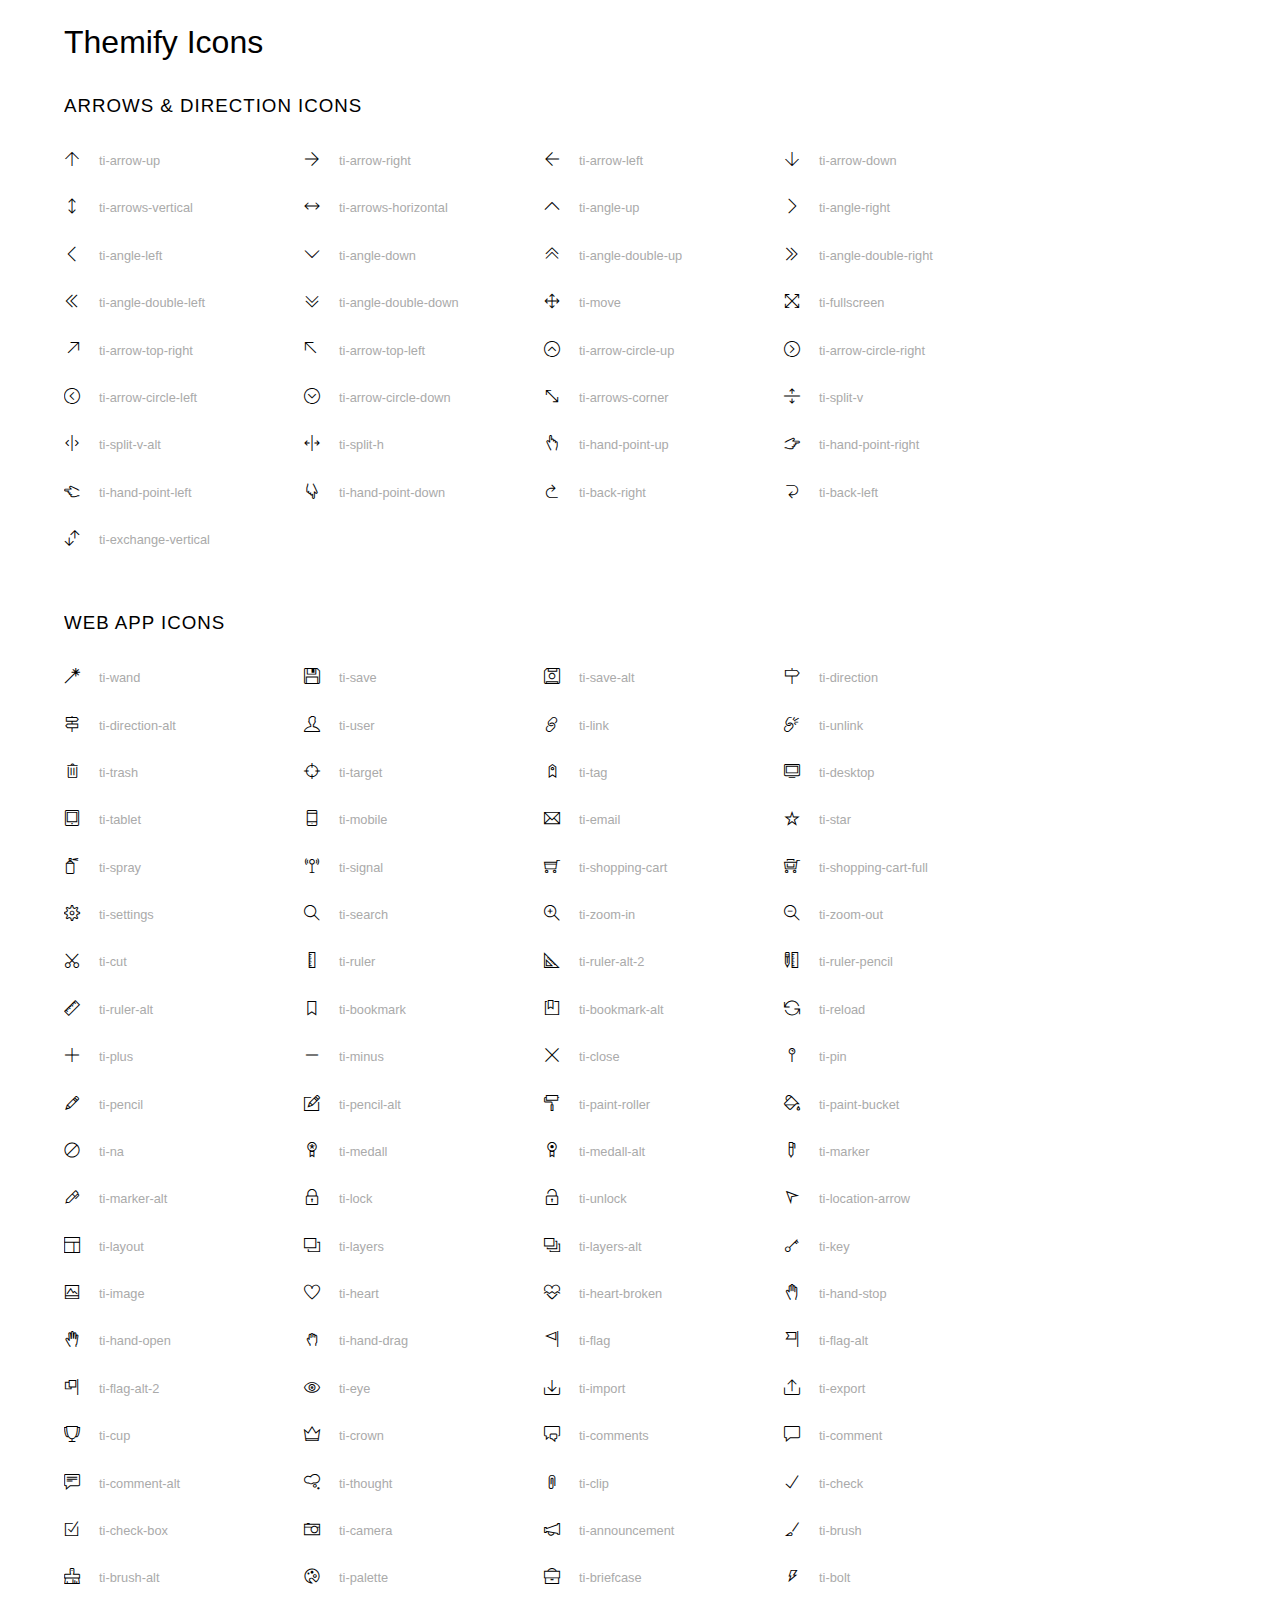
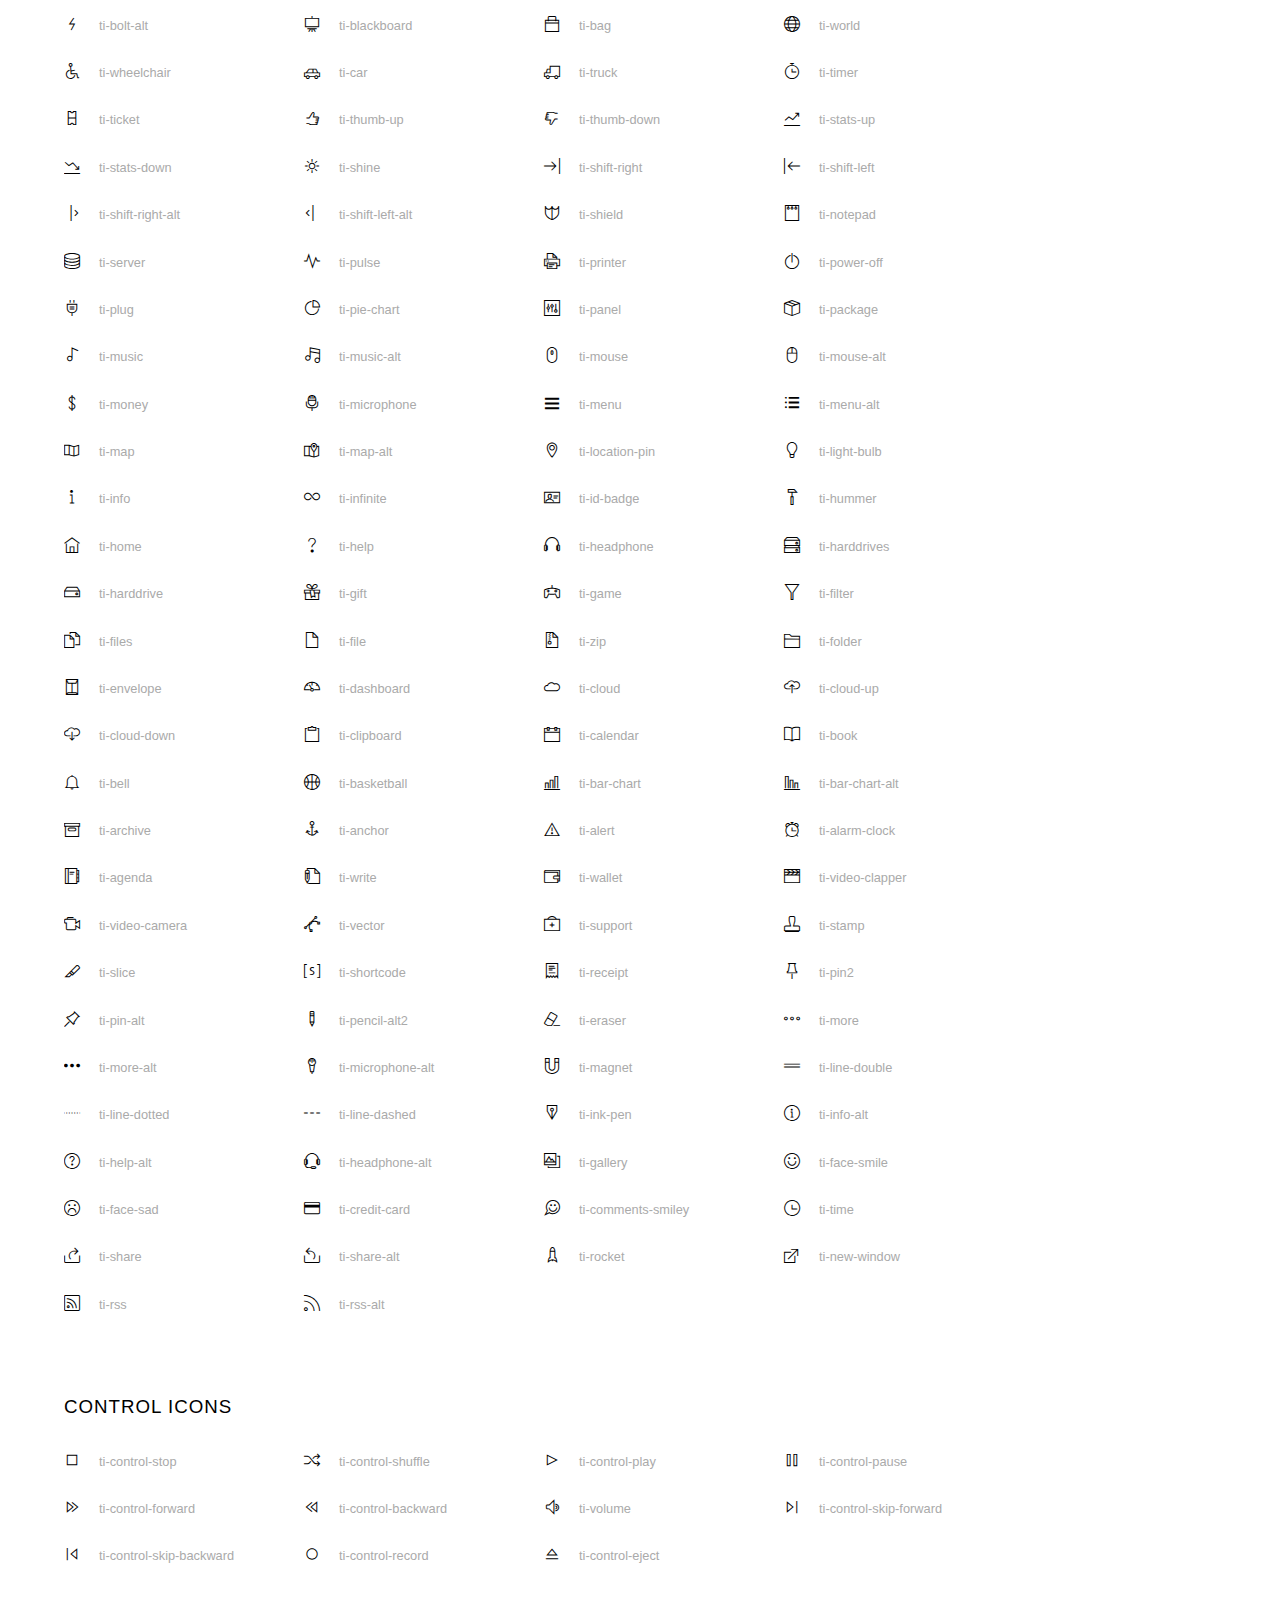
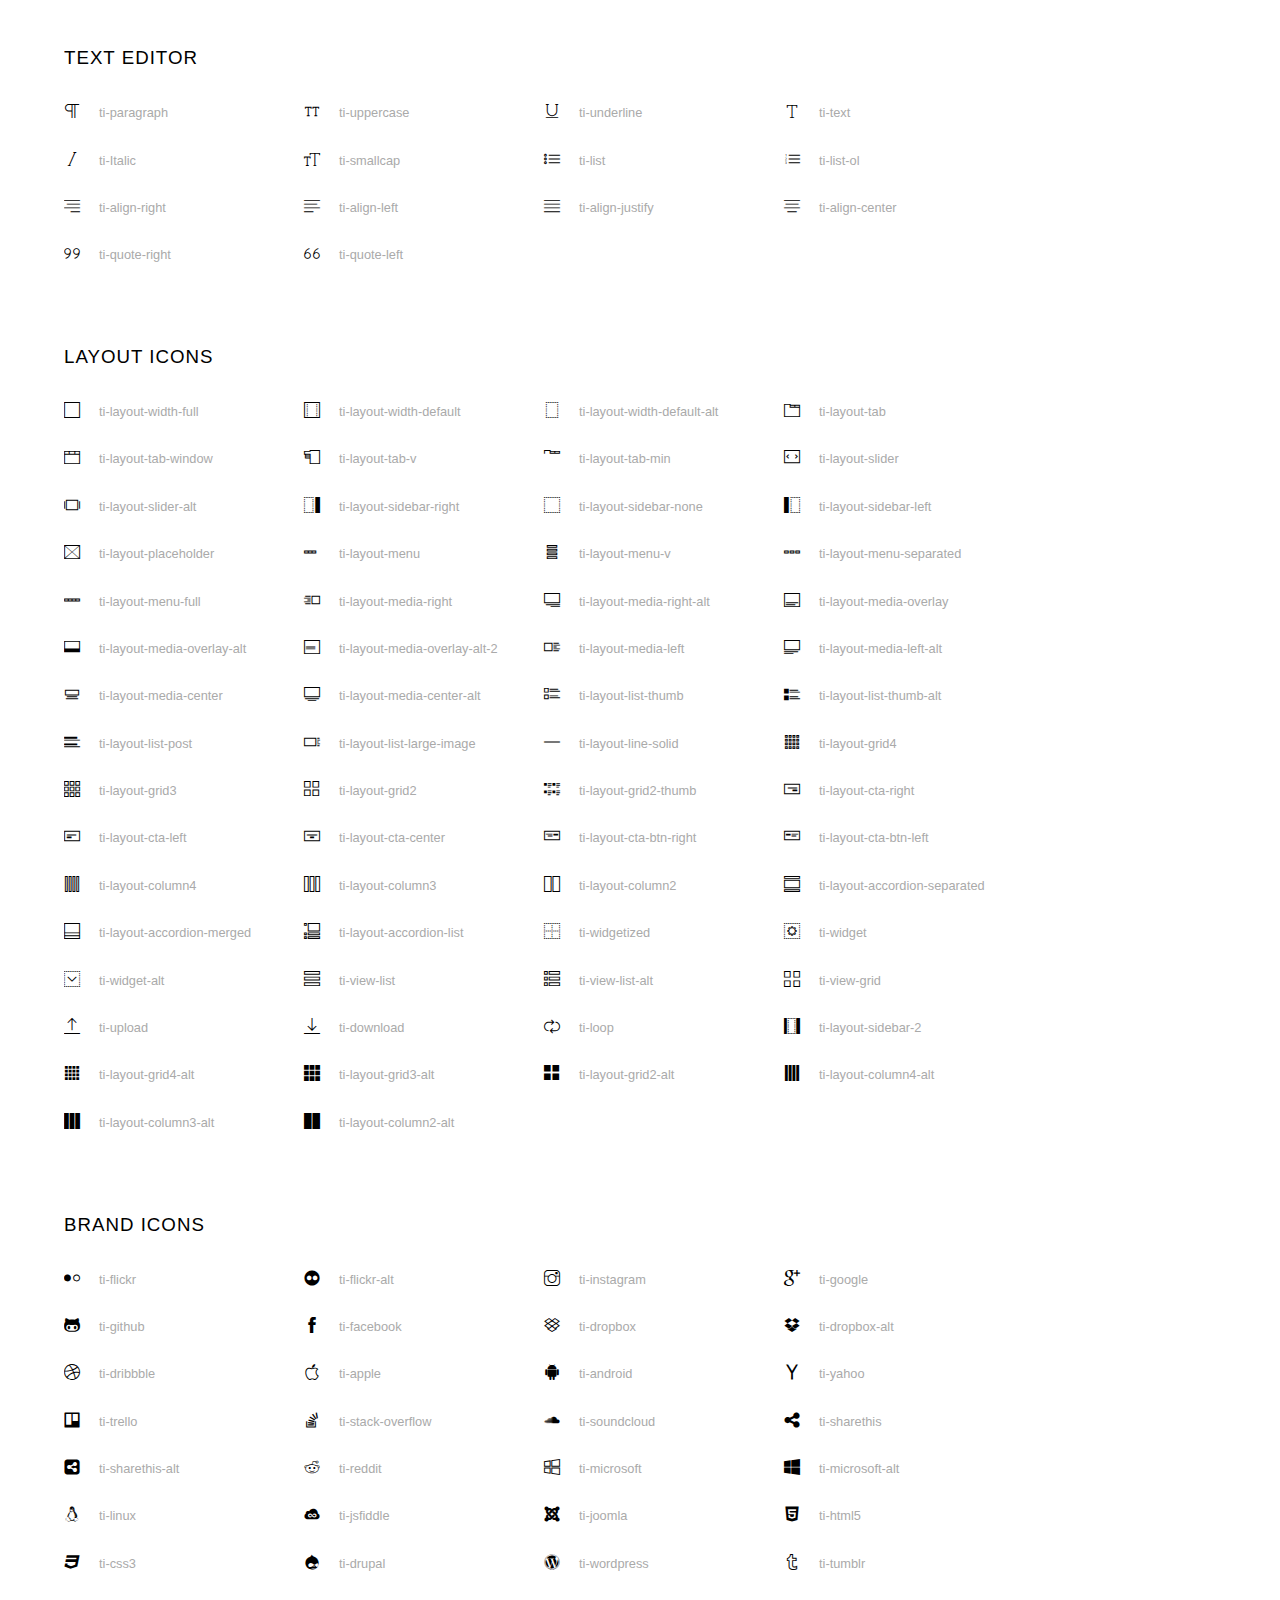
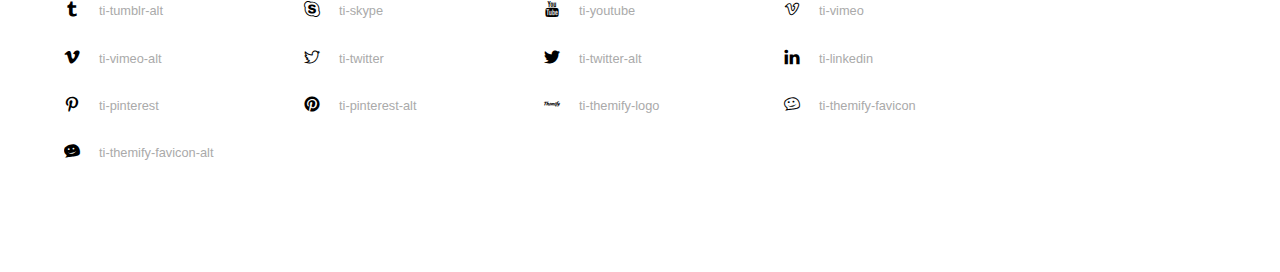
<file: text_summarizer/static/fonts/themify-icons-font/themify-icons/index.html>
<!doctype html>
<html>
<head>
	<meta charset="utf-8">
	<title>Themify Icon Font</title>
	<meta name="viewport" content="width=device-width">
	<link rel="stylesheet" href="demo-files/demo.css">
	<link rel="stylesheet" href="themify-icons.css">
	<!--[if lt IE 8]><!-->
	<link rel="stylesheet" href="ie7/ie7.css">
	<!--<![endif]-->
</head>
<body>
	<h1>Themify Icons</h1>

	<div class="icon-section">

		<div class="icon-section">
			<h3>Arrows &amp; Direction Icons </h3>

			<div class="icon-container">
				<span class="ti-arrow-up"></span><span class="icon-name"> ti-arrow-up</span>
			</div>
			<div class="icon-container">
				<span class="ti-arrow-right"></span><span class="icon-name"> ti-arrow-right</span>
			</div>
			<div class="icon-container">
				<span class="ti-arrow-left"></span><span class="icon-name"> ti-arrow-left</span>
			</div>
			<div class="icon-container">
				<span class="ti-arrow-down"></span><span class="icon-name"> ti-arrow-down</span>
			</div>
			<div class="icon-container">
				<span class="ti-arrows-vertical"></span><span class="icon-name"> ti-arrows-vertical</span>
			</div>
			<div class="icon-container">
				<span class="ti-arrows-horizontal"></span><span class="icon-name"> ti-arrows-horizontal</span>
			</div>
			<div class="icon-container">
				<span class="ti-angle-up"></span><span class="icon-name"> ti-angle-up</span>
			</div>
			<div class="icon-container">
				<span class="ti-angle-right"></span><span class="icon-name"> ti-angle-right</span>
			</div>
			<div class="icon-container">
				<span class="ti-angle-left"></span><span class="icon-name"> ti-angle-left</span>
			</div>
			<div class="icon-container">
				<span class="ti-angle-down"></span><span class="icon-name"> ti-angle-down</span>
			</div>	
			<div class="icon-container">
				<span class="ti-angle-double-up"></span><span class="icon-name"> ti-angle-double-up</span>
			</div>
			<div class="icon-container">
				<span class="ti-angle-double-right"></span><span class="icon-name"> ti-angle-double-right</span>
			</div>
			<div class="icon-container">
				<span class="ti-angle-double-left"></span><span class="icon-name"> ti-angle-double-left</span>
			</div>
			<div class="icon-container">
				<span class="ti-angle-double-down"></span><span class="icon-name"> ti-angle-double-down</span>
			</div>					
			<div class="icon-container">
				<span class="ti-move"></span><span class="icon-name"> ti-move</span>
			</div>
			<div class="icon-container">
				<span class="ti-fullscreen"></span><span class="icon-name"> ti-fullscreen</span>
			</div>
			<div class="icon-container">
				<span class="ti-arrow-top-right"></span><span class="icon-name"> ti-arrow-top-right</span>
			</div>
			<div class="icon-container">
				<span class="ti-arrow-top-left"></span><span class="icon-name"> ti-arrow-top-left</span>
			</div>
			<div class="icon-container">
				<span class="ti-arrow-circle-up"></span><span class="icon-name"> ti-arrow-circle-up</span>
			</div>
			<div class="icon-container">
				<span class="ti-arrow-circle-right"></span><span class="icon-name"> ti-arrow-circle-right</span>
			</div>
			<div class="icon-container">
				<span class="ti-arrow-circle-left"></span><span class="icon-name"> ti-arrow-circle-left</span>
			</div>
			<div class="icon-container">
				<span class="ti-arrow-circle-down"></span><span class="icon-name"> ti-arrow-circle-down</span>
			</div>
			<div class="icon-container">
				<span class="ti-arrows-corner"></span><span class="icon-name"> ti-arrows-corner</span>
			</div>
			<div class="icon-container">
				<span class="ti-split-v"></span><span class="icon-name"> ti-split-v</span>
			</div>

			<div class="icon-container">
				<span class="ti-split-v-alt"></span><span class="icon-name"> ti-split-v-alt</span>
			</div>
			<div class="icon-container">
				<span class="ti-split-h"></span><span class="icon-name"> ti-split-h</span>
			</div>
			<div class="icon-container">
				<span class="ti-hand-point-up"></span><span class="icon-name"> ti-hand-point-up</span>
			</div>
			<div class="icon-container">
				<span class="ti-hand-point-right"></span><span class="icon-name"> ti-hand-point-right</span>
			</div>
			<div class="icon-container">
				<span class="ti-hand-point-left"></span><span class="icon-name"> ti-hand-point-left</span>
			</div>
			<div class="icon-container">
				<span class="ti-hand-point-down"></span><span class="icon-name"> ti-hand-point-down</span>
			</div>
			<div class="icon-container">
				<span class="ti-back-right"></span><span class="icon-name"> ti-back-right</span>
			</div>
			<div class="icon-container">
				<span class="ti-back-left"></span><span class="icon-name"> ti-back-left</span>
			</div>
			<div class="icon-container">
				<span class="ti-exchange-vertical"></span><span class="icon-name"> ti-exchange-vertical</span>
			</div>

		</div> <!-- Arrows Icons -->



		<h3>Web App Icons</h3>
		
		<div class="icon-section">

			<div class="icon-container">
				<span class="ti-wand"></span><span class="icon-name"> ti-wand</span>
			</div>
			<div class="icon-container">
				<span class="ti-save"></span><span class="icon-name"> ti-save</span>
			</div>
			<div class="icon-container">
				<span class="ti-save-alt"></span><span class="icon-name"> ti-save-alt</span>
			</div>

			<div class="icon-container">
				<span class="ti-direction"></span><span class="icon-name"> ti-direction</span>
			</div>
			<div class="icon-container">
				<span class="ti-direction-alt"></span><span class="icon-name"> ti-direction-alt</span>
			</div>
			<div class="icon-container">
				<span class="ti-user"></span><span class="icon-name"> ti-user</span>
			</div>
			<div class="icon-container">
				<span class="ti-link"></span><span class="icon-name"> ti-link</span>
			</div>
			<div class="icon-container">
				<span class="ti-unlink"></span><span class="icon-name"> ti-unlink</span>
			</div>
			<div class="icon-container">
				<span class="ti-trash"></span><span class="icon-name"> ti-trash</span>
			</div>
			<div class="icon-container">
				<span class="ti-target"></span><span class="icon-name"> ti-target</span>
			</div>
			<div class="icon-container">
				<span class="ti-tag"></span><span class="icon-name"> ti-tag</span>
			</div>
			<div class="icon-container">
				<span class="ti-desktop"></span><span class="icon-name"> ti-desktop</span>
			</div>
			<div class="icon-container">
				<span class="ti-tablet"></span><span class="icon-name"> ti-tablet</span>
			</div>
			<div class="icon-container">
				<span class="ti-mobile"></span><span class="icon-name"> ti-mobile</span>
			</div>
			<div class="icon-container">
				<span class="ti-email"></span><span class="icon-name"> ti-email</span>
			</div>	
			<div class="icon-container">
				<span class="ti-star"></span><span class="icon-name"> ti-star</span>
			</div>
			<div class="icon-container">
				<span class="ti-spray"></span><span class="icon-name"> ti-spray</span>
			</div>
			<div class="icon-container">
				<span class="ti-signal"></span><span class="icon-name"> ti-signal</span>
			</div>
			<div class="icon-container">
				<span class="ti-shopping-cart"></span><span class="icon-name"> ti-shopping-cart</span>
			</div>
			<div class="icon-container">
				<span class="ti-shopping-cart-full"></span><span class="icon-name"> ti-shopping-cart-full</span>
			</div>
			<div class="icon-container">
				<span class="ti-settings"></span><span class="icon-name"> ti-settings</span>
			</div>
			<div class="icon-container">
				<span class="ti-search"></span><span class="icon-name"> ti-search</span>
			</div>
			<div class="icon-container">
				<span class="ti-zoom-in"></span><span class="icon-name"> ti-zoom-in</span>
			</div>
			<div class="icon-container">
				<span class="ti-zoom-out"></span><span class="icon-name"> ti-zoom-out</span>
			</div>
			<div class="icon-container">
				<span class="ti-cut"></span><span class="icon-name"> ti-cut</span>
			</div>
			<div class="icon-container">
				<span class="ti-ruler"></span><span class="icon-name"> ti-ruler</span>
			</div>
			<div class="icon-container">
				<span class="ti-ruler-alt-2"></span><span class="icon-name"> ti-ruler-alt-2</span>
			</div>			
			<div class="icon-container">
				<span class="ti-ruler-pencil"></span><span class="icon-name"> ti-ruler-pencil</span>
			</div>
			<div class="icon-container">
				<span class="ti-ruler-alt"></span><span class="icon-name"> ti-ruler-alt</span>
			</div>
			<div class="icon-container">
				<span class="ti-bookmark"></span><span class="icon-name"> ti-bookmark</span>
			</div>
			<div class="icon-container">
				<span class="ti-bookmark-alt"></span><span class="icon-name"> ti-bookmark-alt</span>
			</div>
			<div class="icon-container">
				<span class="ti-reload"></span><span class="icon-name"> ti-reload</span>
			</div>
			<div class="icon-container">
				<span class="ti-plus"></span><span class="icon-name"> ti-plus</span>
			</div>
			<div class="icon-container">
				<span class="ti-minus"></span><span class="icon-name"> ti-minus</span>
			</div>
			<div class="icon-container">
				<span class="ti-close"></span><span class="icon-name"> ti-close</span>
			</div>			
			<div class="icon-container">
				<span class="ti-pin"></span><span class="icon-name"> ti-pin</span>
			</div>
			<div class="icon-container">
				<span class="ti-pencil"></span><span class="icon-name"> ti-pencil</span>
			</div>
					
		  	<div class="icon-container">
				<span class="ti-pencil-alt"></span><span class="icon-name"> ti-pencil-alt</span>
			</div>
			<div class="icon-container">
				<span class="ti-paint-roller"></span><span class="icon-name"> ti-paint-roller</span>
			</div>
			<div class="icon-container">
				<span class="ti-paint-bucket"></span><span class="icon-name"> ti-paint-bucket</span>
			</div>
			<div class="icon-container">
				<span class="ti-na"></span><span class="icon-name"> ti-na</span>
			</div>
			<div class="icon-container">
				<span class="ti-medall"></span><span class="icon-name"> ti-medall</span>
			</div>
			<div class="icon-container">
				<span class="ti-medall-alt"></span><span class="icon-name"> ti-medall-alt</span>
			</div>
			<div class="icon-container">
				<span class="ti-marker"></span><span class="icon-name"> ti-marker</span>
			</div>
			<div class="icon-container">
				<span class="ti-marker-alt"></span><span class="icon-name"> ti-marker-alt</span>
			</div>

			<div class="icon-container">
				<span class="ti-lock"></span><span class="icon-name"> ti-lock</span>
			</div>
			<div class="icon-container">
				<span class="ti-unlock"></span><span class="icon-name"> ti-unlock</span>
			</div>
			<div class="icon-container">
				<span class="ti-location-arrow"></span><span class="icon-name"> ti-location-arrow</span>
			</div>
			<div class="icon-container">
				<span class="ti-layout"></span><span class="icon-name"> ti-layout</span>
			</div>
			<div class="icon-container">
				<span class="ti-layers"></span><span class="icon-name"> ti-layers</span>
			</div>
			<div class="icon-container">
				<span class="ti-layers-alt"></span><span class="icon-name"> ti-layers-alt</span>
			</div>
			<div class="icon-container">
				<span class="ti-key"></span><span class="icon-name"> ti-key</span>
			</div>
			<div class="icon-container">
				<span class="ti-image"></span><span class="icon-name"> ti-image</span>
			</div>
			<div class="icon-container">
				<span class="ti-heart"></span><span class="icon-name"> ti-heart</span>
			</div>
			<div class="icon-container">
				<span class="ti-heart-broken"></span><span class="icon-name"> ti-heart-broken</span>
			</div>
			<div class="icon-container">
				<span class="ti-hand-stop"></span><span class="icon-name"> ti-hand-stop</span>
			</div>
			<div class="icon-container">
				<span class="ti-hand-open"></span><span class="icon-name"> ti-hand-open</span>
			</div>
			<div class="icon-container">
				<span class="ti-hand-drag"></span><span class="icon-name"> ti-hand-drag</span>
			</div>
			<div class="icon-container">
				<span class="ti-flag"></span><span class="icon-name"> ti-flag</span>
			</div>
			<div class="icon-container">
				<span class="ti-flag-alt"></span><span class="icon-name"> ti-flag-alt</span>
			</div>
			<div class="icon-container">
				<span class="ti-flag-alt-2"></span><span class="icon-name"> ti-flag-alt-2</span>
			</div>
			<div class="icon-container">
				<span class="ti-eye"></span><span class="icon-name"> ti-eye</span>
			</div>
			<div class="icon-container">
				<span class="ti-import"></span><span class="icon-name"> ti-import</span>
			</div>			
			<div class="icon-container">
				<span class="ti-export"></span><span class="icon-name"> ti-export</span>
			</div>
			<div class="icon-container">
				<span class="ti-cup"></span><span class="icon-name"> ti-cup</span>
			</div>
			<div class="icon-container">
				<span class="ti-crown"></span><span class="icon-name"> ti-crown</span>
			</div>
			<div class="icon-container">
				<span class="ti-comments"></span><span class="icon-name"> ti-comments</span>
			</div>
			<div class="icon-container">
				<span class="ti-comment"></span><span class="icon-name"> ti-comment</span>
			</div>
			<div class="icon-container">
				<span class="ti-comment-alt"></span><span class="icon-name"> ti-comment-alt</span>
			</div>
			<div class="icon-container">
				<span class="ti-thought"></span><span class="icon-name"> ti-thought</span>
			</div>			
			<div class="icon-container">
				<span class="ti-clip"></span><span class="icon-name"> ti-clip</span>
			</div>

			<div class="icon-container">
				<span class="ti-check"></span><span class="icon-name"> ti-check</span>
			</div>
			<div class="icon-container">
				<span class="ti-check-box"></span><span class="icon-name"> ti-check-box</span>
			</div>
			<div class="icon-container">
				<span class="ti-camera"></span><span class="icon-name"> ti-camera</span>
			</div>
			<div class="icon-container">
				<span class="ti-announcement"></span><span class="icon-name"> ti-announcement</span>
			</div>
			<div class="icon-container">
				<span class="ti-brush"></span><span class="icon-name"> ti-brush</span>
			</div>
			<div class="icon-container">
				<span class="ti-brush-alt"></span><span class="icon-name"> ti-brush-alt</span>
			</div>
			<div class="icon-container">
				<span class="ti-palette"></span><span class="icon-name"> ti-palette</span>
			</div>			
			<div class="icon-container">
				<span class="ti-briefcase"></span><span class="icon-name"> ti-briefcase</span>
			</div>
			<div class="icon-container">
				<span class="ti-bolt"></span><span class="icon-name"> ti-bolt</span>
			</div>
			<div class="icon-container">
				<span class="ti-bolt-alt"></span><span class="icon-name"> ti-bolt-alt</span>
			</div>
			<div class="icon-container">
				<span class="ti-blackboard"></span><span class="icon-name"> ti-blackboard</span>
			</div>
			<div class="icon-container">
				<span class="ti-bag"></span><span class="icon-name"> ti-bag</span>
			</div>
			<div class="icon-container">
				<span class="ti-world"></span><span class="icon-name"> ti-world</span>
			</div>
			<div class="icon-container">
				<span class="ti-wheelchair"></span><span class="icon-name"> ti-wheelchair</span>
			</div>
			<div class="icon-container">
				<span class="ti-car"></span><span class="icon-name"> ti-car</span>
			</div>
			<div class="icon-container">
				<span class="ti-truck"></span><span class="icon-name"> ti-truck</span>
			</div>
			<div class="icon-container">
				<span class="ti-timer"></span><span class="icon-name"> ti-timer</span>
			</div>
			<div class="icon-container">
				<span class="ti-ticket"></span><span class="icon-name"> ti-ticket</span>
			</div>
			<div class="icon-container">
				<span class="ti-thumb-up"></span><span class="icon-name"> ti-thumb-up</span>
			</div>
			<div class="icon-container">
				<span class="ti-thumb-down"></span><span class="icon-name"> ti-thumb-down</span>
			</div>

			<div class="icon-container">
				<span class="ti-stats-up"></span><span class="icon-name"> ti-stats-up</span>
			</div>
			<div class="icon-container">
				<span class="ti-stats-down"></span><span class="icon-name"> ti-stats-down</span>
			</div>
			<div class="icon-container">
				<span class="ti-shine"></span><span class="icon-name"> ti-shine</span>
			</div>
			<div class="icon-container">
				<span class="ti-shift-right"></span><span class="icon-name"> ti-shift-right</span>
			</div>
			<div class="icon-container">
				<span class="ti-shift-left"></span><span class="icon-name"> ti-shift-left</span>
			</div>

			<div class="icon-container">
				<span class="ti-shift-right-alt"></span><span class="icon-name"> ti-shift-right-alt</span>
			</div>
			<div class="icon-container">
				<span class="ti-shift-left-alt"></span><span class="icon-name"> ti-shift-left-alt</span>
			</div>
			<div class="icon-container">
				<span class="ti-shield"></span><span class="icon-name"> ti-shield</span>
			</div>
			<div class="icon-container">
				<span class="ti-notepad"></span><span class="icon-name"> ti-notepad</span>
			</div>
			<div class="icon-container">
				<span class="ti-server"></span><span class="icon-name"> ti-server</span>
			</div>

			<div class="icon-container">
				<span class="ti-pulse"></span><span class="icon-name"> ti-pulse</span>
			</div>
			<div class="icon-container">
				<span class="ti-printer"></span><span class="icon-name"> ti-printer</span>
			</div>
			<div class="icon-container">
				<span class="ti-power-off"></span><span class="icon-name"> ti-power-off</span>
			</div>
			<div class="icon-container">
				<span class="ti-plug"></span><span class="icon-name"> ti-plug</span>
			</div>
			<div class="icon-container">
				<span class="ti-pie-chart"></span><span class="icon-name"> ti-pie-chart</span>
			</div>

			<div class="icon-container">
				<span class="ti-panel"></span><span class="icon-name"> ti-panel</span>
			</div>
			<div class="icon-container">
				<span class="ti-package"></span><span class="icon-name"> ti-package</span>
			</div>
			<div class="icon-container">
				<span class="ti-music"></span><span class="icon-name"> ti-music</span>
			</div>
			<div class="icon-container">
				<span class="ti-music-alt"></span><span class="icon-name"> ti-music-alt</span>
			</div>
			<div class="icon-container">
				<span class="ti-mouse"></span><span class="icon-name"> ti-mouse</span>
			</div>
			<div class="icon-container">
				<span class="ti-mouse-alt"></span><span class="icon-name"> ti-mouse-alt</span>
			</div>
			<div class="icon-container">
				<span class="ti-money"></span><span class="icon-name"> ti-money</span>
			</div>
			<div class="icon-container">
				<span class="ti-microphone"></span><span class="icon-name"> ti-microphone</span>
			</div>
			<div class="icon-container">
				<span class="ti-menu"></span><span class="icon-name"> ti-menu</span>
			</div>
			<div class="icon-container">
				<span class="ti-menu-alt"></span><span class="icon-name"> ti-menu-alt</span>
			</div>
			<div class="icon-container">
				<span class="ti-map"></span><span class="icon-name"> ti-map</span>
			</div>
			<div class="icon-container">
				<span class="ti-map-alt"></span><span class="icon-name"> ti-map-alt</span>
			</div>

			<div class="icon-container">
				<span class="ti-location-pin"></span><span class="icon-name"> ti-location-pin</span>
			</div>

			<div class="icon-container">
				<span class="ti-light-bulb"></span><span class="icon-name"> ti-light-bulb</span>
			</div>
			<div class="icon-container">
				<span class="ti-info"></span><span class="icon-name"> ti-info</span>
			</div>
			<div class="icon-container">
				<span class="ti-infinite"></span><span class="icon-name"> ti-infinite</span>
			</div>
			<div class="icon-container">
				<span class="ti-id-badge"></span><span class="icon-name"> ti-id-badge</span>
			</div>
			<div class="icon-container">
				<span class="ti-hummer"></span><span class="icon-name"> ti-hummer</span>
			</div>
			<div class="icon-container">
				<span class="ti-home"></span><span class="icon-name"> ti-home</span>
			</div>
			<div class="icon-container">
				<span class="ti-help"></span><span class="icon-name"> ti-help</span>
			</div>
			<div class="icon-container">
				<span class="ti-headphone"></span><span class="icon-name"> ti-headphone</span>
			</div>
			<div class="icon-container">
				<span class="ti-harddrives"></span><span class="icon-name"> ti-harddrives</span>
			</div>
			<div class="icon-container">
				<span class="ti-harddrive"></span><span class="icon-name"> ti-harddrive</span>
			</div>
			<div class="icon-container">
				<span class="ti-gift"></span><span class="icon-name"> ti-gift</span>
			</div>
			<div class="icon-container">
				<span class="ti-game"></span><span class="icon-name"> ti-game</span>
			</div>
			<div class="icon-container">
				<span class="ti-filter"></span><span class="icon-name"> ti-filter</span>
			</div>
			<div class="icon-container">
				<span class="ti-files"></span><span class="icon-name"> ti-files</span>
			</div>
			<div class="icon-container">
				<span class="ti-file"></span><span class="icon-name"> ti-file</span>
			</div>
			<div class="icon-container">
				<span class="ti-zip"></span><span class="icon-name"> ti-zip</span>
			</div>
			<div class="icon-container">
				<span class="ti-folder"></span><span class="icon-name"> ti-folder</span>
			</div>			
			<div class="icon-container">
				<span class="ti-envelope"></span><span class="icon-name"> ti-envelope</span>
			</div>


			<div class="icon-container">
				<span class="ti-dashboard"></span><span class="icon-name"> ti-dashboard</span>
			</div>
			<div class="icon-container">
				<span class="ti-cloud"></span><span class="icon-name"> ti-cloud</span>
			</div>
			<div class="icon-container">
				<span class="ti-cloud-up"></span><span class="icon-name"> ti-cloud-up</span>
			</div>
			<div class="icon-container">
				<span class="ti-cloud-down"></span><span class="icon-name"> ti-cloud-down</span>
			</div>
			<div class="icon-container">
				<span class="ti-clipboard"></span><span class="icon-name"> ti-clipboard</span>
			</div>
			<div class="icon-container">
				<span class="ti-calendar"></span><span class="icon-name"> ti-calendar</span>
			</div>
			<div class="icon-container">
				<span class="ti-book"></span><span class="icon-name"> ti-book</span>
			</div>
			<div class="icon-container">
				<span class="ti-bell"></span><span class="icon-name"> ti-bell</span>
			</div>
			<div class="icon-container">
				<span class="ti-basketball"></span><span class="icon-name"> ti-basketball</span>
			</div>
			<div class="icon-container">
				<span class="ti-bar-chart"></span><span class="icon-name"> ti-bar-chart</span>
			</div>
			<div class="icon-container">
				<span class="ti-bar-chart-alt"></span><span class="icon-name"> ti-bar-chart-alt</span>
			</div>


			<div class="icon-container">
				<span class="ti-archive"></span><span class="icon-name"> ti-archive</span>
			</div>
			<div class="icon-container">
				<span class="ti-anchor"></span><span class="icon-name"> ti-anchor</span>
			</div>

			<div class="icon-container">
				<span class="ti-alert"></span><span class="icon-name"> ti-alert</span>
			</div>
			<div class="icon-container">
				<span class="ti-alarm-clock"></span><span class="icon-name"> ti-alarm-clock</span>
			</div>
			<div class="icon-container">
				<span class="ti-agenda"></span><span class="icon-name"> ti-agenda</span>
			</div>
			<div class="icon-container">
				<span class="ti-write"></span><span class="icon-name"> ti-write</span>
			</div>

			<div class="icon-container">
				<span class="ti-wallet"></span><span class="icon-name"> ti-wallet</span>
			</div>
			<div class="icon-container">
				<span class="ti-video-clapper"></span><span class="icon-name"> ti-video-clapper</span>
			</div>
			<div class="icon-container">
				<span class="ti-video-camera"></span><span class="icon-name"> ti-video-camera</span>
			</div>
			<div class="icon-container">
				<span class="ti-vector"></span><span class="icon-name"> ti-vector</span>
			</div>

			<div class="icon-container">
				<span class="ti-support"></span><span class="icon-name"> ti-support</span>
			</div>
			<div class="icon-container">
				<span class="ti-stamp"></span><span class="icon-name"> ti-stamp</span>
			</div>
			<div class="icon-container">
				<span class="ti-slice"></span><span class="icon-name"> ti-slice</span>
			</div>
			<div class="icon-container">
				<span class="ti-shortcode"></span><span class="icon-name"> ti-shortcode</span>
			</div>
			<div class="icon-container">
				<span class="ti-receipt"></span><span class="icon-name"> ti-receipt</span>
			</div>
			<div class="icon-container">
				<span class="ti-pin2"></span><span class="icon-name"> ti-pin2</span>
			</div>
			<div class="icon-container">
				<span class="ti-pin-alt"></span><span class="icon-name"> ti-pin-alt</span>
			</div>
			<div class="icon-container">
				<span class="ti-pencil-alt2"></span><span class="icon-name"> ti-pencil-alt2</span>
			</div>
			<div class="icon-container">
				<span class="ti-eraser"></span><span class="icon-name"> ti-eraser</span>
			</div>			
			<div class="icon-container">
				<span class="ti-more"></span><span class="icon-name"> ti-more</span>
			</div>
			<div class="icon-container">
				<span class="ti-more-alt"></span><span class="icon-name"> ti-more-alt</span>
			</div>
			<div class="icon-container">
				<span class="ti-microphone-alt"></span><span class="icon-name"> ti-microphone-alt</span>
			</div>
			<div class="icon-container">
				<span class="ti-magnet"></span><span class="icon-name"> ti-magnet</span>
			</div>
			<div class="icon-container">
				<span class="ti-line-double"></span><span class="icon-name"> ti-line-double</span>
			</div>
			<div class="icon-container">
				<span class="ti-line-dotted"></span><span class="icon-name"> ti-line-dotted</span>
			</div>
			<div class="icon-container">
				<span class="ti-line-dashed"></span><span class="icon-name"> ti-line-dashed</span>
			</div>

			<div class="icon-container">
				<span class="ti-ink-pen"></span><span class="icon-name"> ti-ink-pen</span>
			</div>
			<div class="icon-container">
				<span class="ti-info-alt"></span><span class="icon-name"> ti-info-alt</span>
			</div>
			<div class="icon-container">
				<span class="ti-help-alt"></span><span class="icon-name"> ti-help-alt</span>
			</div>
			<div class="icon-container">
				<span class="ti-headphone-alt"></span><span class="icon-name"> ti-headphone-alt</span>
			</div>

			<div class="icon-container">
				<span class="ti-gallery"></span><span class="icon-name"> ti-gallery</span>
			</div>
			<div class="icon-container">
				<span class="ti-face-smile"></span><span class="icon-name"> ti-face-smile</span>
			</div>
			<div class="icon-container">
				<span class="ti-face-sad"></span><span class="icon-name"> ti-face-sad</span>
			</div>
			<div class="icon-container">
				<span class="ti-credit-card"></span><span class="icon-name"> ti-credit-card</span>
			</div>
			<div class="icon-container">
				<span class="ti-comments-smiley"></span><span class="icon-name"> ti-comments-smiley</span>
			</div>
			<div class="icon-container">
				<span class="ti-time"></span><span class="icon-name"> ti-time</span>
			</div>
			<div class="icon-container">
				<span class="ti-share"></span><span class="icon-name"> ti-share</span>
			</div>
			<div class="icon-container">
				<span class="ti-share-alt"></span><span class="icon-name"> ti-share-alt</span>
			</div>
			<div class="icon-container">
				<span class="ti-rocket"></span><span class="icon-name"> ti-rocket</span>
			</div>

			<div class="icon-container">
				<span class="ti-new-window"></span><span class="icon-name"> ti-new-window</span>
			</div>

			<div class="icon-container">
				<span class="ti-rss"></span><span class="icon-name"> ti-rss</span>
			</div>

			<div class="icon-container">
				<span class="ti-rss-alt"></span><span class="icon-name"> ti-rss-alt</span>
			</div>
			
		</div><!-- Web App Icons -->


		<div class="icon-section">
			<h3>Control Icons</h3>
			<div class="icon-container">
				<span class="ti-control-stop"></span><span class="icon-name"> ti-control-stop</span>
			</div>
			<div class="icon-container">
				<span class="ti-control-shuffle"></span><span class="icon-name"> ti-control-shuffle</span>
			</div>
			<div class="icon-container">
				<span class="ti-control-play"></span><span class="icon-name"> ti-control-play</span>
			</div>
			<div class="icon-container">
				<span class="ti-control-pause"></span><span class="icon-name"> ti-control-pause</span>
			</div>
			<div class="icon-container">
				<span class="ti-control-forward"></span><span class="icon-name"> ti-control-forward</span>
			</div>
			<div class="icon-container">
				<span class="ti-control-backward"></span><span class="icon-name"> ti-control-backward</span>
			</div>	
			<div class="icon-container">
				<span class="ti-volume"></span><span class="icon-name"> ti-volume</span>
			</div>
			<div class="icon-container">
				<span class="ti-control-skip-forward"></span><span class="icon-name"> ti-control-skip-forward</span>
			</div>
			<div class="icon-container">
				<span class="ti-control-skip-backward"></span><span class="icon-name"> ti-control-skip-backward</span>
			</div>
			<div class="icon-container">
				<span class="ti-control-record"></span><span class="icon-name"> ti-control-record</span>
			</div>
			<div class="icon-container">
				<span class="ti-control-eject"></span><span class="icon-name"> ti-control-eject</span>
			</div>			
		</div> <!-- Control Icons -->


		<div class="icon-section">
			<h3>Text Editor</h3>

			<div class="icon-container">
				<span class="ti-paragraph"></span><span class="icon-name"> ti-paragraph</span>
			</div>
			<div class="icon-container">
				<span class="ti-uppercase"></span><span class="icon-name"> ti-uppercase</span>
			</div>

			<div class="icon-container">
				<span class="ti-underline"></span><span class="icon-name"> ti-underline</span>
			</div>
			<div class="icon-container">
				<span class="ti-text"></span><span class="icon-name"> ti-text</span>
			</div>
			<div class="icon-container">
				<span class="ti-Italic"></span><span class="icon-name"> ti-Italic</span>
			</div>
			<div class="icon-container">
				<span class="ti-smallcap"></span><span class="icon-name"> ti-smallcap</span>
			</div>
			<div class="icon-container">
				<span class="ti-list"></span><span class="icon-name"> ti-list</span>
			</div>
			<div class="icon-container">
				<span class="ti-list-ol"></span><span class="icon-name"> ti-list-ol</span>
			</div>
			<div class="icon-container">
				<span class="ti-align-right"></span><span class="icon-name"> ti-align-right</span>
			</div>
			<div class="icon-container">
				<span class="ti-align-left"></span><span class="icon-name"> ti-align-left</span>
			</div>
			<div class="icon-container">
				<span class="ti-align-justify"></span><span class="icon-name"> ti-align-justify</span>
			</div>
			<div class="icon-container">
				<span class="ti-align-center"></span><span class="icon-name"> ti-align-center</span>
			</div>
			<div class="icon-container">
				<span class="ti-quote-right"></span><span class="icon-name"> ti-quote-right</span>
			</div>
			<div class="icon-container">
				<span class="ti-quote-left"></span><span class="icon-name"> ti-quote-left</span>
			</div>

		</div> <!-- Text Editor -->



		<div class="icon-section">
			<h3>Layout Icons</h3>
			<div class="icon-container">
				<span class="ti-layout-width-full"></span><span class="icon-name"> ti-layout-width-full</span>
			</div>
			<div class="icon-container">
				<span class="ti-layout-width-default"></span><span class="icon-name"> ti-layout-width-default</span>
			</div>
			<div class="icon-container">
				<span class="ti-layout-width-default-alt"></span><span class="icon-name"> ti-layout-width-default-alt</span>
			</div>
			<div class="icon-container">
				<span class="ti-layout-tab"></span><span class="icon-name"> ti-layout-tab</span>
			</div>
			<div class="icon-container">
				<span class="ti-layout-tab-window"></span><span class="icon-name"> ti-layout-tab-window</span>
			</div>
			<div class="icon-container">
				<span class="ti-layout-tab-v"></span><span class="icon-name"> ti-layout-tab-v</span>
			</div>
			<div class="icon-container">
				<span class="ti-layout-tab-min"></span><span class="icon-name"> ti-layout-tab-min</span>
			</div>
			<div class="icon-container">
				<span class="ti-layout-slider"></span><span class="icon-name"> ti-layout-slider</span>
			</div>
			<div class="icon-container">
				<span class="ti-layout-slider-alt"></span><span class="icon-name"> ti-layout-slider-alt</span>
			</div>
			<div class="icon-container">
				<span class="ti-layout-sidebar-right"></span><span class="icon-name"> ti-layout-sidebar-right</span>
			</div>
			<div class="icon-container">
				<span class="ti-layout-sidebar-none"></span><span class="icon-name"> ti-layout-sidebar-none</span>
			</div>
			<div class="icon-container">
				<span class="ti-layout-sidebar-left"></span><span class="icon-name"> ti-layout-sidebar-left</span>
			</div>
			<div class="icon-container">
				<span class="ti-layout-placeholder"></span><span class="icon-name"> ti-layout-placeholder</span>
			</div>
			<div class="icon-container">
				<span class="ti-layout-menu"></span><span class="icon-name"> ti-layout-menu</span>
			</div>
			<div class="icon-container">
				<span class="ti-layout-menu-v"></span><span class="icon-name"> ti-layout-menu-v</span>
			</div>
			<div class="icon-container">
				<span class="ti-layout-menu-separated"></span><span class="icon-name"> ti-layout-menu-separated</span>
			</div>
			<div class="icon-container">
				<span class="ti-layout-menu-full"></span><span class="icon-name"> ti-layout-menu-full</span>
			</div>
			<div class="icon-container">
				<span class="ti-layout-media-right"></span><span class="icon-name"> ti-layout-media-right</span>
			</div>
			<div class="icon-container">
				<span class="ti-layout-media-right-alt"></span><span class="icon-name"> ti-layout-media-right-alt</span>
			</div>
			<div class="icon-container">
				<span class="ti-layout-media-overlay"></span><span class="icon-name"> ti-layout-media-overlay</span>
			</div>
			<div class="icon-container">
				<span class="ti-layout-media-overlay-alt"></span><span class="icon-name"> ti-layout-media-overlay-alt</span>
			</div>
			<div class="icon-container">
				<span class="ti-layout-media-overlay-alt-2"></span><span class="icon-name"> ti-layout-media-overlay-alt-2</span>
			</div>
			<div class="icon-container">
				<span class="ti-layout-media-left"></span><span class="icon-name"> ti-layout-media-left</span>
			</div>
			<div class="icon-container">
				<span class="ti-layout-media-left-alt"></span><span class="icon-name"> ti-layout-media-left-alt</span>
			</div>
			<div class="icon-container">
				<span class="ti-layout-media-center"></span><span class="icon-name"> ti-layout-media-center</span>
			</div>
			<div class="icon-container">
				<span class="ti-layout-media-center-alt"></span><span class="icon-name"> ti-layout-media-center-alt</span>
			</div>
			<div class="icon-container">
				<span class="ti-layout-list-thumb"></span><span class="icon-name"> ti-layout-list-thumb</span>
			</div>
			<div class="icon-container">
				<span class="ti-layout-list-thumb-alt"></span><span class="icon-name"> ti-layout-list-thumb-alt</span>
			</div>
			<div class="icon-container">
				<span class="ti-layout-list-post"></span><span class="icon-name"> ti-layout-list-post</span>
			</div>
			<div class="icon-container">
				<span class="ti-layout-list-large-image"></span><span class="icon-name"> ti-layout-list-large-image</span>
			</div>
			<div class="icon-container">
				<span class="ti-layout-line-solid"></span><span class="icon-name"> ti-layout-line-solid</span>
			</div>
			<div class="icon-container">
				<span class="ti-layout-grid4"></span><span class="icon-name"> ti-layout-grid4</span>
			</div>
			<div class="icon-container">
				<span class="ti-layout-grid3"></span><span class="icon-name"> ti-layout-grid3</span>
			</div>
			<div class="icon-container">
				<span class="ti-layout-grid2"></span><span class="icon-name"> ti-layout-grid2</span>
			</div>
			<div class="icon-container">
				<span class="ti-layout-grid2-thumb"></span><span class="icon-name"> ti-layout-grid2-thumb</span>
			</div>
			<div class="icon-container">
				<span class="ti-layout-cta-right"></span><span class="icon-name"> ti-layout-cta-right</span>
			</div>
			<div class="icon-container">
				<span class="ti-layout-cta-left"></span><span class="icon-name"> ti-layout-cta-left</span>
			</div>
			<div class="icon-container">
				<span class="ti-layout-cta-center"></span><span class="icon-name"> ti-layout-cta-center</span>
			</div>
			<div class="icon-container">
				<span class="ti-layout-cta-btn-right"></span><span class="icon-name"> ti-layout-cta-btn-right</span>
			</div>
			<div class="icon-container">
				<span class="ti-layout-cta-btn-left"></span><span class="icon-name"> ti-layout-cta-btn-left</span>
			</div>
			<div class="icon-container">
				<span class="ti-layout-column4"></span><span class="icon-name"> ti-layout-column4</span>
			</div>
			<div class="icon-container">
				<span class="ti-layout-column3"></span><span class="icon-name"> ti-layout-column3</span>
			</div>
			<div class="icon-container">
				<span class="ti-layout-column2"></span><span class="icon-name"> ti-layout-column2</span>
			</div>
			<div class="icon-container">
				<span class="ti-layout-accordion-separated"></span><span class="icon-name"> ti-layout-accordion-separated</span>
			</div>
			<div class="icon-container">
				<span class="ti-layout-accordion-merged"></span><span class="icon-name"> ti-layout-accordion-merged</span>
			</div>
			<div class="icon-container">
				<span class="ti-layout-accordion-list"></span><span class="icon-name"> ti-layout-accordion-list</span>
			</div>
			<div class="icon-container">
				<span class="ti-widgetized"></span><span class="icon-name"> ti-widgetized</span>
			</div>
			<div class="icon-container">
				<span class="ti-widget"></span><span class="icon-name"> ti-widget</span>
			</div>
			<div class="icon-container">
				<span class="ti-widget-alt"></span><span class="icon-name"> ti-widget-alt</span>
			</div>
			<div class="icon-container">
				<span class="ti-view-list"></span><span class="icon-name"> ti-view-list</span>
			</div>
			<div class="icon-container">
				<span class="ti-view-list-alt"></span><span class="icon-name"> ti-view-list-alt</span>
			</div>
			<div class="icon-container">
				<span class="ti-view-grid"></span><span class="icon-name"> ti-view-grid</span>
			</div>
			<div class="icon-container">
				<span class="ti-upload"></span><span class="icon-name"> ti-upload</span>
			</div>
			<div class="icon-container">
				<span class="ti-download"></span><span class="icon-name"> ti-download</span>
			</div>	
			<div class="icon-container">
				<span class="ti-loop"></span><span class="icon-name"> ti-loop</span>
			</div>
			<div class="icon-container">
				<span class="ti-layout-sidebar-2"></span><span class="icon-name"> ti-layout-sidebar-2</span>
			</div>
			<div class="icon-container">
				<span class="ti-layout-grid4-alt"></span><span class="icon-name"> ti-layout-grid4-alt</span>
			</div>
			<div class="icon-container">
				<span class="ti-layout-grid3-alt"></span><span class="icon-name"> ti-layout-grid3-alt</span>
			</div>
			<div class="icon-container">
				<span class="ti-layout-grid2-alt"></span><span class="icon-name"> ti-layout-grid2-alt</span>
			</div>
			<div class="icon-container">
				<span class="ti-layout-column4-alt"></span><span class="icon-name"> ti-layout-column4-alt</span>
			</div>
			<div class="icon-container">
				<span class="ti-layout-column3-alt"></span><span class="icon-name"> ti-layout-column3-alt</span>
			</div>
			<div class="icon-container">
				<span class="ti-layout-column2-alt"></span><span class="icon-name"> ti-layout-column2-alt</span>
			</div>		


		</div> <!-- Layout Icons -->


		<div class="icon-section">
			<h3>Brand Icons</h3>

			<div class="icon-container">
				<span class="ti-flickr"></span><span class="icon-name"> ti-flickr</span>
			</div>
			<div class="icon-container">
				<span class="ti-flickr-alt"></span><span class="icon-name"> ti-flickr-alt</span>
			</div>			
			<div class="icon-container">
				<span class="ti-instagram"></span><span class="icon-name"> ti-instagram</span>
			</div>
			<div class="icon-container">
				<span class="ti-google"></span><span class="icon-name"> ti-google</span>
			</div>
			<div class="icon-container">
				<span class="ti-github"></span><span class="icon-name"> ti-github</span>
			</div>

			<div class="icon-container">
				<span class="ti-facebook"></span><span class="icon-name"> ti-facebook</span>
			</div>
			<div class="icon-container">
				<span class="ti-dropbox"></span><span class="icon-name"> ti-dropbox</span>
			</div>
			<div class="icon-container">
				<span class="ti-dropbox-alt"></span><span class="icon-name"> ti-dropbox-alt</span>
			</div>
			<div class="icon-container">
				<span class="ti-dribbble"></span><span class="icon-name"> ti-dribbble</span>
			</div>
			<div class="icon-container">
				<span class="ti-apple"></span><span class="icon-name"> ti-apple</span>
			</div>
			<div class="icon-container">
				<span class="ti-android"></span><span class="icon-name"> ti-android</span>
			</div>
			<div class="icon-container">
				<span class="ti-yahoo"></span><span class="icon-name"> ti-yahoo</span>
			</div>
			<div class="icon-container">
				<span class="ti-trello"></span><span class="icon-name"> ti-trello</span>
			</div>
			<div class="icon-container">
				<span class="ti-stack-overflow"></span><span class="icon-name"> ti-stack-overflow</span>
			</div>
			<div class="icon-container">
				<span class="ti-soundcloud"></span><span class="icon-name"> ti-soundcloud</span>
			</div>
			<div class="icon-container">
				<span class="ti-sharethis"></span><span class="icon-name"> ti-sharethis</span>
			</div>
			<div class="icon-container">
				<span class="ti-sharethis-alt"></span><span class="icon-name"> ti-sharethis-alt</span>
			</div>
			<div class="icon-container">
				<span class="ti-reddit"></span><span class="icon-name"> ti-reddit</span>
			</div>

			<div class="icon-container">
				<span class="ti-microsoft"></span><span class="icon-name"> ti-microsoft</span>
			</div>
			<div class="icon-container">
				<span class="ti-microsoft-alt"></span><span class="icon-name"> ti-microsoft-alt</span>
			</div>
			<div class="icon-container">
				<span class="ti-linux"></span><span class="icon-name"> ti-linux</span>
			</div>
			<div class="icon-container">
				<span class="ti-jsfiddle"></span><span class="icon-name"> ti-jsfiddle</span>
			</div>
			<div class="icon-container">
				<span class="ti-joomla"></span><span class="icon-name"> ti-joomla</span>
			</div>
			<div class="icon-container">
				<span class="ti-html5"></span><span class="icon-name"> ti-html5</span>
			</div>
			<div class="icon-container">
				<span class="ti-css3"></span><span class="icon-name"> ti-css3</span>
			</div>	
			<div class="icon-container">
				<span class="ti-drupal"></span><span class="icon-name"> ti-drupal</span>
			</div>
			<div class="icon-container">
				<span class="ti-wordpress"></span><span class="icon-name"> ti-wordpress</span>
			</div>		
			<div class="icon-container">
				<span class="ti-tumblr"></span><span class="icon-name"> ti-tumblr</span>
			</div>
			<div class="icon-container">
				<span class="ti-tumblr-alt"></span><span class="icon-name"> ti-tumblr-alt</span>
			</div>
			<div class="icon-container">
				<span class="ti-skype"></span><span class="icon-name"> ti-skype</span>
			</div>
			<div class="icon-container">
				<span class="ti-youtube"></span><span class="icon-name"> ti-youtube</span>
			</div>
			<div class="icon-container">
				<span class="ti-vimeo"></span><span class="icon-name"> ti-vimeo</span>
			</div>
			<div class="icon-container">
				<span class="ti-vimeo-alt"></span><span class="icon-name"> ti-vimeo-alt</span>
			</div>			
			<div class="icon-container">
				<span class="ti-twitter"></span><span class="icon-name"> ti-twitter</span>
			</div>
			<div class="icon-container">
				<span class="ti-twitter-alt"></span><span class="icon-name"> ti-twitter-alt</span>
			</div>
			<div class="icon-container">
				<span class="ti-linkedin"></span><span class="icon-name"> ti-linkedin</span>
			</div>
			<div class="icon-container">
				<span class="ti-pinterest"></span><span class="icon-name"> ti-pinterest</span>
			</div>

			<div class="icon-container">
				<span class="ti-pinterest-alt"></span><span class="icon-name"> ti-pinterest-alt</span>
			</div>
			<div class="icon-container">
				<span class="ti-themify-logo"></span><span class="icon-name"> ti-themify-logo</span>
			</div>
			<div class="icon-container">
				<span class="ti-themify-favicon"></span><span class="icon-name"> ti-themify-favicon</span>
			</div>
			<div class="icon-container">
				<span class="ti-themify-favicon-alt"></span><span class="icon-name"> ti-themify-favicon-alt</span>
			</div>

		</div> <!-- brand Icons -->

	</div>

</body>
</html>
</file>
<file: text_summarizer/static/fonts/themify-icons-font/themify-icons/demo-files/demo.css>
body {
	font: normal 1em/1.5em Arial, Helvetica, sans-serif;
	max-width: 90%;
	margin: 30px auto 0;
}
h1, h3 {
	font-weight: normal;
}
h3 {
	font-size: 1.4;
	text-transform: uppercase;
	letter-spacing: 1px;
}

.icon-section {
	margin: 0 0 3em;
	clear: both;
	overflow: hidden;
}
.icon-container {
	width: 240px; 
	padding: .7em 0;
	float: left; 
	position: relative;
	text-align: left;
}
.icon-container [class^="ti-"], 
.icon-container [class*=" ti-"] {
	color: #000;
	position: absolute;
	margin-top: 3px;
	transition: .3s;
}
.icon-container:hover [class^="ti-"],
.icon-container:hover [class*=" ti-"] {
	font-size: 2.2em;
	margin-top: -5px;
}
.icon-container:hover .icon-name {
	color: #000;
}
.icon-name {
	color: #aaa;
	margin-left: 35px;
	font-size: .8em;
	transition: .3s;
}
.icon-container:hover .icon-name {
	margin-left: 45px;
}
</file>
<file: text_summarizer/static/fonts/themify-icons-font/themify-icons/themify-icons.css>
@font-face {
	font-family: 'themify';
	src:url('fonts/themify.eot?-fvbane');
	src:url('fonts/themify.eot?#iefix-fvbane') format('embedded-opentype'),
		url('fonts/themify.woff?-fvbane') format('woff'),
		url('fonts/themify.ttf?-fvbane') format('truetype'),
		url('fonts/themify.svg?-fvbane#themify') format('svg');
	font-weight: normal;
	font-style: normal;
}

[class^="ti-"], [class*=" ti-"] {
	font-family: 'themify';
	speak: none;
	font-style: normal;
	font-weight: normal;
	font-variant: normal;
	text-transform: none;
	line-height: 1;

	/* Better Font Rendering =========== */
	-webkit-font-smoothing: antialiased;
	-moz-osx-font-smoothing: grayscale;
}

.ti-wand:before {
	content: "\e600";
}
.ti-volume:before {
	content: "\e601";
}
.ti-user:before {
	content: "\e602";
}
.ti-unlock:before {
	content: "\e603";
}
.ti-unlink:before {
	content: "\e604";
}
.ti-trash:before {
	content: "\e605";
}
.ti-thought:before {
	content: "\e606";
}
.ti-target:before {
	content: "\e607";
}
.ti-tag:before {
	content: "\e608";
}
.ti-tablet:before {
	content: "\e609";
}
.ti-star:before {
	content: "\e60a";
}
.ti-spray:before {
	content: "\e60b";
}
.ti-signal:before {
	content: "\e60c";
}
.ti-shopping-cart:before {
	content: "\e60d";
}
.ti-shopping-cart-full:before {
	content: "\e60e";
}
.ti-settings:before {
	content: "\e60f";
}
.ti-search:before {
	content: "\e610";
}
.ti-zoom-in:before {
	content: "\e611";
}
.ti-zoom-out:before {
	content: "\e612";
}
.ti-cut:before {
	content: "\e613";
}
.ti-ruler:before {
	content: "\e614";
}
.ti-ruler-pencil:before {
	content: "\e615";
}
.ti-ruler-alt:before {
	content: "\e616";
}
.ti-bookmark:before {
	content: "\e617";
}
.ti-bookmark-alt:before {
	content: "\e618";
}
.ti-reload:before {
	content: "\e619";
}
.ti-plus:before {
	content: "\e61a";
}
.ti-pin:before {
	content: "\e61b";
}
.ti-pencil:before {
	content: "\e61c";
}
.ti-pencil-alt:before {
	content: "\e61d";
}
.ti-paint-roller:before {
	content: "\e61e";
}
.ti-paint-bucket:before {
	content: "\e61f";
}
.ti-na:before {
	content: "\e620";
}
.ti-mobile:before {
	content: "\e621";
}
.ti-minus:before {
	content: "\e622";
}
.ti-medall:before {
	content: "\e623";
}
.ti-medall-alt:before {
	content: "\e624";
}
.ti-marker:before {
	content: "\e625";
}
.ti-marker-alt:before {
	content: "\e626";
}
.ti-arrow-up:before {
	content: "\e627";
}
.ti-arrow-right:before {
	content: "\e628";
}
.ti-arrow-left:before {
	content: "\e629";
}
.ti-arrow-down:before {
	content: "\e62a";
}
.ti-lock:before {
	content: "\e62b";
}
.ti-location-arrow:before {
	content: "\e62c";
}
.ti-link:before {
	content: "\e62d";
}
.ti-layout:before {
	content: "\e62e";
}
.ti-layers:before {
	content: "\e62f";
}
.ti-layers-alt:before {
	content: "\e630";
}
.ti-key:before {
	content: "\e631";
}
.ti-import:before {
	content: "\e632";
}
.ti-image:before {
	content: "\e633";
}
.ti-heart:before {
	content: "\e634";
}
.ti-heart-broken:before {
	content: "\e635";
}
.ti-hand-stop:before {
	content: "\e636";
}
.ti-hand-open:before {
	content: "\e637";
}
.ti-hand-drag:before {
	content: "\e638";
}
.ti-folder:before {
	content: "\e639";
}
.ti-flag:before {
	content: "\e63a";
}
.ti-flag-alt:before {
	content: "\e63b";
}
.ti-flag-alt-2:before {
	content: "\e63c";
}
.ti-eye:before {
	content: "\e63d";
}
.ti-export:before {
	content: "\e63e";
}
.ti-exchange-vertical:before {
	content: "\e63f";
}
.ti-desktop:before {
	content: "\e640";
}
.ti-cup:before {
	content: "\e641";
}
.ti-crown:before {
	content: "\e642";
}
.ti-comments:before {
	content: "\e643";
}
.ti-comment:before {
	content: "\e644";
}
.ti-comment-alt:before {
	content: "\e645";
}
.ti-close:before {
	content: "\e646";
}
.ti-clip:before {
	content: "\e647";
}
.ti-angle-up:before {
	content: "\e648";
}
.ti-angle-right:before {
	content: "\e649";
}
.ti-angle-left:before {
	content: "\e64a";
}
.ti-angle-down:before {
	content: "\e64b";
}
.ti-check:before {
	content: "\e64c";
}
.ti-check-box:before {
	content: "\e64d";
}
.ti-camera:before {
	content: "\e64e";
}
.ti-announcement:before {
	content: "\e64f";
}
.ti-brush:before {
	content: "\e650";
}
.ti-briefcase:before {
	content: "\e651";
}
.ti-bolt:before {
	content: "\e652";
}
.ti-bolt-alt:before {
	content: "\e653";
}
.ti-blackboard:before {
	content: "\e654";
}
.ti-bag:before {
	content: "\e655";
}
.ti-move:before {
	content: "\e656";
}
.ti-arrows-vertical:before {
	content: "\e657";
}
.ti-arrows-horizontal:before {
	content: "\e658";
}
.ti-fullscreen:before {
	content: "\e659";
}
.ti-arrow-top-right:before {
	content: "\e65a";
}
.ti-arrow-top-left:before {
	content: "\e65b";
}
.ti-arrow-circle-up:before {
	content: "\e65c";
}
.ti-arrow-circle-right:before {
	content: "\e65d";
}
.ti-arrow-circle-left:before {
	content: "\e65e";
}
.ti-arrow-circle-down:before {
	content: "\e65f";
}
.ti-angle-double-up:before {
	content: "\e660";
}
.ti-angle-double-right:before {
	content: "\e661";
}
.ti-angle-double-left:before {
	content: "\e662";
}
.ti-angle-double-down:before {
	content: "\e663";
}
.ti-zip:before {
	content: "\e664";
}
.ti-world:before {
	content: "\e665";
}
.ti-wheelchair:before {
	content: "\e666";
}
.ti-view-list:before {
	content: "\e667";
}
.ti-view-list-alt:before {
	content: "\e668";
}
.ti-view-grid:before {
	content: "\e669";
}
.ti-uppercase:before {
	content: "\e66a";
}
.ti-upload:before {
	content: "\e66b";
}
.ti-underline:before {
	content: "\e66c";
}
.ti-truck:before {
	content: "\e66d";
}
.ti-timer:before {
	content: "\e66e";
}
.ti-ticket:before {
	content: "\e66f";
}
.ti-thumb-up:before {
	content: "\e670";
}
.ti-thumb-down:before {
	content: "\e671";
}
.ti-text:before {
	content: "\e672";
}
.ti-stats-up:before {
	content: "\e673";
}
.ti-stats-down:before {
	content: "\e674";
}
.ti-split-v:before {
	content: "\e675";
}
.ti-split-h:before {
	content: "\e676";
}
.ti-smallcap:before {
	content: "\e677";
}
.ti-shine:before {
	content: "\e678";
}
.ti-shift-right:before {
	content: "\e679";
}
.ti-shift-left:before {
	content: "\e67a";
}
.ti-shield:before {
	content: "\e67b";
}
.ti-notepad:before {
	content: "\e67c";
}
.ti-server:before {
	content: "\e67d";
}
.ti-quote-right:before {
	content: "\e67e";
}
.ti-quote-left:before {
	content: "\e67f";
}
.ti-pulse:before {
	content: "\e680";
}
.ti-printer:before {
	content: "\e681";
}
.ti-power-off:before {
	content: "\e682";
}
.ti-plug:before {
	content: "\e683";
}
.ti-pie-chart:before {
	content: "\e684";
}
.ti-paragraph:before {
	content: "\e685";
}
.ti-panel:before {
	content: "\e686";
}
.ti-package:before {
	content: "\e687";
}
.ti-music:before {
	content: "\e688";
}
.ti-music-alt:before {
	content: "\e689";
}
.ti-mouse:before {
	content: "\e68a";
}
.ti-mouse-alt:before {
	content: "\e68b";
}
.ti-money:before {
	content: "\e68c";
}
.ti-microphone:before {
	content: "\e68d";
}
.ti-menu:before {
	content: "\e68e";
}
.ti-menu-alt:before {
	content: "\e68f";
}
.ti-map:before {
	content: "\e690";
}
.ti-map-alt:before {
	content: "\e691";
}
.ti-loop:before {
	content: "\e692";
}
.ti-location-pin:before {
	content: "\e693";
}
.ti-list:before {
	content: "\e694";
}
.ti-light-bulb:before {
	content: "\e695";
}
.ti-Italic:before {
	content: "\e696";
}
.ti-info:before {
	content: "\e697";
}
.ti-infinite:before {
	content: "\e698";
}
.ti-id-badge:before {
	content: "\e699";
}
.ti-hummer:before {
	content: "\e69a";
}
.ti-home:before {
	content: "\e69b";
}
.ti-help:before {
	content: "\e69c";
}
.ti-headphone:before {
	content: "\e69d";
}
.ti-harddrives:before {
	content: "\e69e";
}
.ti-harddrive:before {
	content: "\e69f";
}
.ti-gift:before {
	content: "\e6a0";
}
.ti-game:before {
	content: "\e6a1";
}
.ti-filter:before {
	content: "\e6a2";
}
.ti-files:before {
	content: "\e6a3";
}
.ti-file:before {
	content: "\e6a4";
}
.ti-eraser:before {
	content: "\e6a5";
}
.ti-envelope:before {
	content: "\e6a6";
}
.ti-download:before {
	content: "\e6a7";
}
.ti-direction:before {
	content: "\e6a8";
}
.ti-direction-alt:before {
	content: "\e6a9";
}
.ti-dashboard:before {
	content: "\e6aa";
}
.ti-control-stop:before {
	content: "\e6ab";
}
.ti-control-shuffle:before {
	content: "\e6ac";
}
.ti-control-play:before {
	content: "\e6ad";
}
.ti-control-pause:before {
	content: "\e6ae";
}
.ti-control-forward:before {
	content: "\e6af";
}
.ti-control-backward:before {
	content: "\e6b0";
}
.ti-cloud:before {
	content: "\e6b1";
}
.ti-cloud-up:before {
	content: "\e6b2";
}
.ti-cloud-down:before {
	content: "\e6b3";
}
.ti-clipboard:before {
	content: "\e6b4";
}
.ti-car:before {
	content: "\e6b5";
}
.ti-calendar:before {
	content: "\e6b6";
}
.ti-book:before {
	content: "\e6b7";
}
.ti-bell:before {
	content: "\e6b8";
}
.ti-basketball:before {
	content: "\e6b9";
}
.ti-bar-chart:before {
	content: "\e6ba";
}
.ti-bar-chart-alt:before {
	content: "\e6bb";
}
.ti-back-right:before {
	content: "\e6bc";
}
.ti-back-left:before {
	content: "\e6bd";
}
.ti-arrows-corner:before {
	content: "\e6be";
}
.ti-archive:before {
	content: "\e6bf";
}
.ti-anchor:before {
	content: "\e6c0";
}
.ti-align-right:before {
	content: "\e6c1";
}
.ti-align-left:before {
	content: "\e6c2";
}
.ti-align-justify:before {
	content: "\e6c3";
}
.ti-align-center:before {
	content: "\e6c4";
}
.ti-alert:before {
	content: "\e6c5";
}
.ti-alarm-clock:before {
	content: "\e6c6";
}
.ti-agenda:before {
	content: "\e6c7";
}
.ti-write:before {
	content: "\e6c8";
}
.ti-window:before {
	content: "\e6c9";
}
.ti-widgetized:before {
	content: "\e6ca";
}
.ti-widget:before {
	content: "\e6cb";
}
.ti-widget-alt:before {
	content: "\e6cc";
}
.ti-wallet:before {
	content: "\e6cd";
}
.ti-video-clapper:before {
	content: "\e6ce";
}
.ti-video-camera:before {
	content: "\e6cf";
}
.ti-vector:before {
	content: "\e6d0";
}
.ti-themify-logo:before {
	content: "\e6d1";
}
.ti-themify-favicon:before {
	content: "\e6d2";
}
.ti-themify-favicon-alt:before {
	content: "\e6d3";
}
.ti-support:before {
	content: "\e6d4";
}
.ti-stamp:before {
	content: "\e6d5";
}
.ti-split-v-alt:before {
	content: "\e6d6";
}
.ti-slice:before {
	content: "\e6d7";
}
.ti-shortcode:before {
	content: "\e6d8";
}
.ti-shift-right-alt:before {
	content: "\e6d9";
}
.ti-shift-left-alt:before {
	content: "\e6da";
}
.ti-ruler-alt-2:before {
	content: "\e6db";
}
.ti-receipt:before {
	content: "\e6dc";
}
.ti-pin2:before {
	content: "\e6dd";
}
.ti-pin-alt:before {
	content: "\e6de";
}
.ti-pencil-alt2:before {
	content: "\e6df";
}
.ti-palette:before {
	content: "\e6e0";
}
.ti-more:before {
	content: "\e6e1";
}
.ti-more-alt:before {
	content: "\e6e2";
}
.ti-microphone-alt:before {
	content: "\e6e3";
}
.ti-magnet:before {
	content: "\e6e4";
}
.ti-line-double:before {
	content: "\e6e5";
}
.ti-line-dotted:before {
	content: "\e6e6";
}
.ti-line-dashed:before {
	content: "\e6e7";
}
.ti-layout-width-full:before {
	content: "\e6e8";
}
.ti-layout-width-default:before {
	content: "\e6e9";
}
.ti-layout-width-default-alt:before {
	content: "\e6ea";
}
.ti-layout-tab:before {
	content: "\e6eb";
}
.ti-layout-tab-window:before {
	content: "\e6ec";
}
.ti-layout-tab-v:before {
	content: "\e6ed";
}
.ti-layout-tab-min:before {
	content: "\e6ee";
}
.ti-layout-slider:before {
	content: "\e6ef";
}
.ti-layout-slider-alt:before {
	content: "\e6f0";
}
.ti-layout-sidebar-right:before {
	content: "\e6f1";
}
.ti-layout-sidebar-none:before {
	content: "\e6f2";
}
.ti-layout-sidebar-left:before {
	content: "\e6f3";
}
.ti-layout-placeholder:before {
	content: "\e6f4";
}
.ti-layout-menu:before {
	content: "\e6f5";
}
.ti-layout-menu-v:before {
	content: "\e6f6";
}
.ti-layout-menu-separated:before {
	content: "\e6f7";
}
.ti-layout-menu-full:before {
	content: "\e6f8";
}
.ti-layout-media-right-alt:before {
	content: "\e6f9";
}
.ti-layout-media-right:before {
	content: "\e6fa";
}
.ti-layout-media-overlay:before {
	content: "\e6fb";
}
.ti-layout-media-overlay-alt:before {
	content: "\e6fc";
}
.ti-layout-media-overlay-alt-2:before {
	content: "\e6fd";
}
.ti-layout-media-left-alt:before {
	content: "\e6fe";
}
.ti-layout-media-left:before {
	content: "\e6ff";
}
.ti-layout-media-center-alt:before {
	content: "\e700";
}
.ti-layout-media-center:before {
	content: "\e701";
}
.ti-layout-list-thumb:before {
	content: "\e702";
}
.ti-layout-list-thumb-alt:before {
	content: "\e703";
}
.ti-layout-list-post:before {
	content: "\e704";
}
.ti-layout-list-large-image:before {
	content: "\e705";
}
.ti-layout-line-solid:before {
	content: "\e706";
}
.ti-layout-grid4:before {
	content: "\e707";
}
.ti-layout-grid3:before {
	content: "\e708";
}
.ti-layout-grid2:before {
	content: "\e709";
}
.ti-layout-grid2-thumb:before {
	content: "\e70a";
}
.ti-layout-cta-right:before {
	content: "\e70b";
}
.ti-layout-cta-left:before {
	content: "\e70c";
}
.ti-layout-cta-center:before {
	content: "\e70d";
}
.ti-layout-cta-btn-right:before {
	content: "\e70e";
}
.ti-layout-cta-btn-left:before {
	content: "\e70f";
}
.ti-layout-column4:before {
	content: "\e710";
}
.ti-layout-column3:before {
	content: "\e711";
}
.ti-layout-column2:before {
	content: "\e712";
}
.ti-layout-accordion-separated:before {
	content: "\e713";
}
.ti-layout-accordion-merged:before {
	content: "\e714";
}
.ti-layout-accordion-list:before {
	content: "\e715";
}
.ti-ink-pen:before {
	content: "\e716";
}
.ti-info-alt:before {
	content: "\e717";
}
.ti-help-alt:before {
	content: "\e718";
}
.ti-headphone-alt:before {
	content: "\e719";
}
.ti-hand-point-up:before {
	content: "\e71a";
}
.ti-hand-point-right:before {
	content: "\e71b";
}
.ti-hand-point-left:before {
	content: "\e71c";
}
.ti-hand-point-down:before {
	content: "\e71d";
}
.ti-gallery:before {
	content: "\e71e";
}
.ti-face-smile:before {
	content: "\e71f";
}
.ti-face-sad:before {
	content: "\e720";
}
.ti-credit-card:before {
	content: "\e721";
}
.ti-control-skip-forward:before {
	content: "\e722";
}
.ti-control-skip-backward:before {
	content: "\e723";
}
.ti-control-record:before {
	content: "\e724";
}
.ti-control-eject:before {
	content: "\e725";
}
.ti-comments-smiley:before {
	content: "\e726";
}
.ti-brush-alt:before {
	content: "\e727";
}
.ti-youtube:before {
	content: "\e728";
}
.ti-vimeo:before {
	content: "\e729";
}
.ti-twitter:before {
	content: "\e72a";
}
.ti-time:before {
	content: "\e72b";
}
.ti-tumblr:before {
	content: "\e72c";
}
.ti-skype:before {
	content: "\e72d";
}
.ti-share:before {
	content: "\e72e";
}
.ti-share-alt:before {
	content: "\e72f";
}
.ti-rocket:before {
	content: "\e730";
}
.ti-pinterest:before {
	content: "\e731";
}
.ti-new-window:before {
	content: "\e732";
}
.ti-microsoft:before {
	content: "\e733";
}
.ti-list-ol:before {
	content: "\e734";
}
.ti-linkedin:before {
	content: "\e735";
}
.ti-layout-sidebar-2:before {
	content: "\e736";
}
.ti-layout-grid4-alt:before {
	content: "\e737";
}
.ti-layout-grid3-alt:before {
	content: "\e738";
}
.ti-layout-grid2-alt:before {
	content: "\e739";
}
.ti-layout-column4-alt:before {
	content: "\e73a";
}
.ti-layout-column3-alt:before {
	content: "\e73b";
}
.ti-layout-column2-alt:before {
	content: "\e73c";
}
.ti-instagram:before {
	content: "\e73d";
}
.ti-google:before {
	content: "\e73e";
}
.ti-github:before {
	content: "\e73f";
}
.ti-flickr:before {
	content: "\e740";
}
.ti-facebook:before {
	content: "\e741";
}
.ti-dropbox:before {
	content: "\e742";
}
.ti-dribbble:before {
	content: "\e743";
}
.ti-apple:before {
	content: "\e744";
}
.ti-android:before {
	content: "\e745";
}
.ti-save:before {
	content: "\e746";
}
.ti-save-alt:before {
	content: "\e747";
}
.ti-yahoo:before {
	content: "\e748";
}
.ti-wordpress:before {
	content: "\e749";
}
.ti-vimeo-alt:before {
	content: "\e74a";
}
.ti-twitter-alt:before {
	content: "\e74b";
}
.ti-tumblr-alt:before {
	content: "\e74c";
}
.ti-trello:before {
	content: "\e74d";
}
.ti-stack-overflow:before {
	content: "\e74e";
}
.ti-soundcloud:before {
	content: "\e74f";
}
.ti-sharethis:before {
	content: "\e750";
}
.ti-sharethis-alt:before {
	content: "\e751";
}
.ti-reddit:before {
	content: "\e752";
}
.ti-pinterest-alt:before {
	content: "\e753";
}
.ti-microsoft-alt:before {
	content: "\e754";
}
.ti-linux:before {
	content: "\e755";
}
.ti-jsfiddle:before {
	content: "\e756";
}
.ti-joomla:before {
	content: "\e757";
}
.ti-html5:before {
	content: "\e758";
}
.ti-flickr-alt:before {
	content: "\e759";
}
.ti-email:before {
	content: "\e75a";
}
.ti-drupal:before {
	content: "\e75b";
}
.ti-dropbox-alt:before {
	content: "\e75c";
}
.ti-css3:before {
	content: "\e75d";
}
.ti-rss:before {
	content: "\e75e";
}
.ti-rss-alt:before {
	content: "\e75f";
}
</file>
<file: text_summarizer/static/fonts/themify-icons-font/themify-icons/ie7/ie7.css>
.ti-wand {
	*zoom: expression(this.runtimeStyle['zoom'] = '1', this.innerHTML = '&#xe600;');
}
.ti-volume {
	*zoom: expression(this.runtimeStyle['zoom'] = '1', this.innerHTML = '&#xe601;');
}
.ti-user {
	*zoom: expression(this.runtimeStyle['zoom'] = '1', this.innerHTML = '&#xe602;');
}
.ti-unlock {
	*zoom: expression(this.runtimeStyle['zoom'] = '1', this.innerHTML = '&#xe603;');
}
.ti-unlink {
	*zoom: expression(this.runtimeStyle['zoom'] = '1', this.innerHTML = '&#xe604;');
}
.ti-trash {
	*zoom: expression(this.runtimeStyle['zoom'] = '1', this.innerHTML = '&#xe605;');
}
.ti-thought {
	*zoom: expression(this.runtimeStyle['zoom'] = '1', this.innerHTML = '&#xe606;');
}
.ti-target {
	*zoom: expression(this.runtimeStyle['zoom'] = '1', this.innerHTML = '&#xe607;');
}
.ti-tag {
	*zoom: expression(this.runtimeStyle['zoom'] = '1', this.innerHTML = '&#xe608;');
}
.ti-tablet {
	*zoom: expression(this.runtimeStyle['zoom'] = '1', this.innerHTML = '&#xe609;');
}
.ti-star {
	*zoom: expression(this.runtimeStyle['zoom'] = '1', this.innerHTML = '&#xe60a;');
}
.ti-spray {
	*zoom: expression(this.runtimeStyle['zoom'] = '1', this.innerHTML = '&#xe60b;');
}
.ti-signal {
	*zoom: expression(this.runtimeStyle['zoom'] = '1', this.innerHTML = '&#xe60c;');
}
.ti-shopping-cart {
	*zoom: expression(this.runtimeStyle['zoom'] = '1', this.innerHTML = '&#xe60d;');
}
.ti-shopping-cart-full {
	*zoom: expression(this.runtimeStyle['zoom'] = '1', this.innerHTML = '&#xe60e;');
}
.ti-settings {
	*zoom: expression(this.runtimeStyle['zoom'] = '1', this.innerHTML = '&#xe60f;');
}
.ti-search {
	*zoom: expression(this.runtimeStyle['zoom'] = '1', this.innerHTML = '&#xe610;');
}
.ti-zoom-in {
	*zoom: expression(this.runtimeStyle['zoom'] = '1', this.innerHTML = '&#xe611;');
}
.ti-zoom-out {
	*zoom: expression(this.runtimeStyle['zoom'] = '1', this.innerHTML = '&#xe612;');
}
.ti-cut {
	*zoom: expression(this.runtimeStyle['zoom'] = '1', this.innerHTML = '&#xe613;');
}
.ti-ruler {
	*zoom: expression(this.runtimeStyle['zoom'] = '1', this.innerHTML = '&#xe614;');
}
.ti-ruler-pencil {
	*zoom: expression(this.runtimeStyle['zoom'] = '1', this.innerHTML = '&#xe615;');
}
.ti-ruler-alt {
	*zoom: expression(this.runtimeStyle['zoom'] = '1', this.innerHTML = '&#xe616;');
}
.ti-bookmark {
	*zoom: expression(this.runtimeStyle['zoom'] = '1', this.innerHTML = '&#xe617;');
}
.ti-bookmark-alt {
	*zoom: expression(this.runtimeStyle['zoom'] = '1', this.innerHTML = '&#xe618;');
}
.ti-reload {
	*zoom: expression(this.runtimeStyle['zoom'] = '1', this.innerHTML = '&#xe619;');
}
.ti-plus {
	*zoom: expression(this.runtimeStyle['zoom'] = '1', this.innerHTML = '&#xe61a;');
}
.ti-pin {
	*zoom: expression(this.runtimeStyle['zoom'] = '1', this.innerHTML = '&#xe61b;');
}
.ti-pencil {
	*zoom: expression(this.runtimeStyle['zoom'] = '1', this.innerHTML = '&#xe61c;');
}
.ti-pencil-alt {
	*zoom: expression(this.runtimeStyle['zoom'] = '1', this.innerHTML = '&#xe61d;');
}
.ti-paint-roller {
	*zoom: expression(this.runtimeStyle['zoom'] = '1', this.innerHTML = '&#xe61e;');
}
.ti-paint-bucket {
	*zoom: expression(this.runtimeStyle['zoom'] = '1', this.innerHTML = '&#xe61f;');
}
.ti-na {
	*zoom: expression(this.runtimeStyle['zoom'] = '1', this.innerHTML = '&#xe620;');
}
.ti-mobile {
	*zoom: expression(this.runtimeStyle['zoom'] = '1', this.innerHTML = '&#xe621;');
}
.ti-minus {
	*zoom: expression(this.runtimeStyle['zoom'] = '1', this.innerHTML = '&#xe622;');
}
.ti-medall {
	*zoom: expression(this.runtimeStyle['zoom'] = '1', this.innerHTML = '&#xe623;');
}
.ti-medall-alt {
	*zoom: expression(this.runtimeStyle['zoom'] = '1', this.innerHTML = '&#xe624;');
}
.ti-marker {
	*zoom: expression(this.runtimeStyle['zoom'] = '1', this.innerHTML = '&#xe625;');
}
.ti-marker-alt {
	*zoom: expression(this.runtimeStyle['zoom'] = '1', this.innerHTML = '&#xe626;');
}
.ti-arrow-up {
	*zoom: expression(this.runtimeStyle['zoom'] = '1', this.innerHTML = '&#xe627;');
}
.ti-arrow-right {
	*zoom: expression(this.runtimeStyle['zoom'] = '1', this.innerHTML = '&#xe628;');
}
.ti-arrow-left {
	*zoom: expression(this.runtimeStyle['zoom'] = '1', this.innerHTML = '&#xe629;');
}
.ti-arrow-down {
	*zoom: expression(this.runtimeStyle['zoom'] = '1', this.innerHTML = '&#xe62a;');
}
.ti-lock {
	*zoom: expression(this.runtimeStyle['zoom'] = '1', this.innerHTML = '&#xe62b;');
}
.ti-location-arrow {
	*zoom: expression(this.runtimeStyle['zoom'] = '1', this.innerHTML = '&#xe62c;');
}
.ti-link {
	*zoom: expression(this.runtimeStyle['zoom'] = '1', this.innerHTML = '&#xe62d;');
}
.ti-layout {
	*zoom: expression(this.runtimeStyle['zoom'] = '1', this.innerHTML = '&#xe62e;');
}
.ti-layers {
	*zoom: expression(this.runtimeStyle['zoom'] = '1', this.innerHTML = '&#xe62f;');
}
.ti-layers-alt {
	*zoom: expression(this.runtimeStyle['zoom'] = '1', this.innerHTML = '&#xe630;');
}
.ti-key {
	*zoom: expression(this.runtimeStyle['zoom'] = '1', this.innerHTML = '&#xe631;');
}
.ti-import {
	*zoom: expression(this.runtimeStyle['zoom'] = '1', this.innerHTML = '&#xe632;');
}
.ti-image {
	*zoom: expression(this.runtimeStyle['zoom'] = '1', this.innerHTML = '&#xe633;');
}
.ti-heart {
	*zoom: expression(this.runtimeStyle['zoom'] = '1', this.innerHTML = '&#xe634;');
}
.ti-heart-broken {
	*zoom: expression(this.runtimeStyle['zoom'] = '1', this.innerHTML = '&#xe635;');
}
.ti-hand-stop {
	*zoom: expression(this.runtimeStyle['zoom'] = '1', this.innerHTML = '&#xe636;');
}
.ti-hand-open {
	*zoom: expression(this.runtimeStyle['zoom'] = '1', this.innerHTML = '&#xe637;');
}
.ti-hand-drag {
	*zoom: expression(this.runtimeStyle['zoom'] = '1', this.innerHTML = '&#xe638;');
}
.ti-folder {
	*zoom: expression(this.runtimeStyle['zoom'] = '1', this.innerHTML = '&#xe639;');
}
.ti-flag {
	*zoom: expression(this.runtimeStyle['zoom'] = '1', this.innerHTML = '&#xe63a;');
}
.ti-flag-alt {
	*zoom: expression(this.runtimeStyle['zoom'] = '1', this.innerHTML = '&#xe63b;');
}
.ti-flag-alt-2 {
	*zoom: expression(this.runtimeStyle['zoom'] = '1', this.innerHTML = '&#xe63c;');
}
.ti-eye {
	*zoom: expression(this.runtimeStyle['zoom'] = '1', this.innerHTML = '&#xe63d;');
}
.ti-export {
	*zoom: expression(this.runtimeStyle['zoom'] = '1', this.innerHTML = '&#xe63e;');
}
.ti-exchange-vertical {
	*zoom: expression(this.runtimeStyle['zoom'] = '1', this.innerHTML = '&#xe63f;');
}
.ti-desktop {
	*zoom: expression(this.runtimeStyle['zoom'] = '1', this.innerHTML = '&#xe640;');
}
.ti-cup {
	*zoom: expression(this.runtimeStyle['zoom'] = '1', this.innerHTML = '&#xe641;');
}
.ti-crown {
	*zoom: expression(this.runtimeStyle['zoom'] = '1', this.innerHTML = '&#xe642;');
}
.ti-comments {
	*zoom: expression(this.runtimeStyle['zoom'] = '1', this.innerHTML = '&#xe643;');
}
.ti-comment {
	*zoom: expression(this.runtimeStyle['zoom'] = '1', this.innerHTML = '&#xe644;');
}
.ti-comment-alt {
	*zoom: expression(this.runtimeStyle['zoom'] = '1', this.innerHTML = '&#xe645;');
}
.ti-close {
	*zoom: expression(this.runtimeStyle['zoom'] = '1', this.innerHTML = '&#xe646;');
}
.ti-clip {
	*zoom: expression(this.runtimeStyle['zoom'] = '1', this.innerHTML = '&#xe647;');
}
.ti-angle-up {
	*zoom: expression(this.runtimeStyle['zoom'] = '1', this.innerHTML = '&#xe648;');
}
.ti-angle-right {
	*zoom: expression(this.runtimeStyle['zoom'] = '1', this.innerHTML = '&#xe649;');
}
.ti-angle-left {
	*zoom: expression(this.runtimeStyle['zoom'] = '1', this.innerHTML = '&#xe64a;');
}
.ti-angle-down {
	*zoom: expression(this.runtimeStyle['zoom'] = '1', this.innerHTML = '&#xe64b;');
}
.ti-check {
	*zoom: expression(this.runtimeStyle['zoom'] = '1', this.innerHTML = '&#xe64c;');
}
.ti-check-box {
	*zoom: expression(this.runtimeStyle['zoom'] = '1', this.innerHTML = '&#xe64d;');
}
.ti-camera {
	*zoom: expression(this.runtimeStyle['zoom'] = '1', this.innerHTML = '&#xe64e;');
}
.ti-announcement {
	*zoom: expression(this.runtimeStyle['zoom'] = '1', this.innerHTML = '&#xe64f;');
}
.ti-brush {
	*zoom: expression(this.runtimeStyle['zoom'] = '1', this.innerHTML = '&#xe650;');
}
.ti-briefcase {
	*zoom: expression(this.runtimeStyle['zoom'] = '1', this.innerHTML = '&#xe651;');
}
.ti-bolt {
	*zoom: expression(this.runtimeStyle['zoom'] = '1', this.innerHTML = '&#xe652;');
}
.ti-bolt-alt {
	*zoom: expression(this.runtimeStyle['zoom'] = '1', this.innerHTML = '&#xe653;');
}
.ti-blackboard {
	*zoom: expression(this.runtimeStyle['zoom'] = '1', this.innerHTML = '&#xe654;');
}
.ti-bag {
	*zoom: expression(this.runtimeStyle['zoom'] = '1', this.innerHTML = '&#xe655;');
}
.ti-move {
	*zoom: expression(this.runtimeStyle['zoom'] = '1', this.innerHTML = '&#xe656;');
}
.ti-arrows-vertical {
	*zoom: expression(this.runtimeStyle['zoom'] = '1', this.innerHTML = '&#xe657;');
}
.ti-arrows-horizontal {
	*zoom: expression(this.runtimeStyle['zoom'] = '1', this.innerHTML = '&#xe658;');
}
.ti-fullscreen {
	*zoom: expression(this.runtimeStyle['zoom'] = '1', this.innerHTML = '&#xe659;');
}
.ti-arrow-top-right {
	*zoom: expression(this.runtimeStyle['zoom'] = '1', this.innerHTML = '&#xe65a;');
}
.ti-arrow-top-left {
	*zoom: expression(this.runtimeStyle['zoom'] = '1', this.innerHTML = '&#xe65b;');
}
.ti-arrow-circle-up {
	*zoom: expression(this.runtimeStyle['zoom'] = '1', this.innerHTML = '&#xe65c;');
}
.ti-arrow-circle-right {
	*zoom: expression(this.runtimeStyle['zoom'] = '1', this.innerHTML = '&#xe65d;');
}
.ti-arrow-circle-left {
	*zoom: expression(this.runtimeStyle['zoom'] = '1', this.innerHTML = '&#xe65e;');
}
.ti-arrow-circle-down {
	*zoom: expression(this.runtimeStyle['zoom'] = '1', this.innerHTML = '&#xe65f;');
}
.ti-angle-double-up {
	*zoom: expression(this.runtimeStyle['zoom'] = '1', this.innerHTML = '&#xe660;');
}
.ti-angle-double-right {
	*zoom: expression(this.runtimeStyle['zoom'] = '1', this.innerHTML = '&#xe661;');
}
.ti-angle-double-left {
	*zoom: expression(this.runtimeStyle['zoom'] = '1', this.innerHTML = '&#xe662;');
}
.ti-angle-double-down {
	*zoom: expression(this.runtimeStyle['zoom'] = '1', this.innerHTML = '&#xe663;');
}
.ti-zip {
	*zoom: expression(this.runtimeStyle['zoom'] = '1', this.innerHTML = '&#xe664;');
}
.ti-world {
	*zoom: expression(this.runtimeStyle['zoom'] = '1', this.innerHTML = '&#xe665;');
}
.ti-wheelchair {
	*zoom: expression(this.runtimeStyle['zoom'] = '1', this.innerHTML = '&#xe666;');
}
.ti-view-list {
	*zoom: expression(this.runtimeStyle['zoom'] = '1', this.innerHTML = '&#xe667;');
}
.ti-view-list-alt {
	*zoom: expression(this.runtimeStyle['zoom'] = '1', this.innerHTML = '&#xe668;');
}
.ti-view-grid {
	*zoom: expression(this.runtimeStyle['zoom'] = '1', this.innerHTML = '&#xe669;');
}
.ti-uppercase {
	*zoom: expression(this.runtimeStyle['zoom'] = '1', this.innerHTML = '&#xe66a;');
}
.ti-upload {
	*zoom: expression(this.runtimeStyle['zoom'] = '1', this.innerHTML = '&#xe66b;');
}
.ti-underline {
	*zoom: expression(this.runtimeStyle['zoom'] = '1', this.innerHTML = '&#xe66c;');
}
.ti-truck {
	*zoom: expression(this.runtimeStyle['zoom'] = '1', this.innerHTML = '&#xe66d;');
}
.ti-timer {
	*zoom: expression(this.runtimeStyle['zoom'] = '1', this.innerHTML = '&#xe66e;');
}
.ti-ticket {
	*zoom: expression(this.runtimeStyle['zoom'] = '1', this.innerHTML = '&#xe66f;');
}
.ti-thumb-up {
	*zoom: expression(this.runtimeStyle['zoom'] = '1', this.innerHTML = '&#xe670;');
}
.ti-thumb-down {
	*zoom: expression(this.runtimeStyle['zoom'] = '1', this.innerHTML = '&#xe671;');
}
.ti-text {
	*zoom: expression(this.runtimeStyle['zoom'] = '1', this.innerHTML = '&#xe672;');
}
.ti-stats-up {
	*zoom: expression(this.runtimeStyle['zoom'] = '1', this.innerHTML = '&#xe673;');
}
.ti-stats-down {
	*zoom: expression(this.runtimeStyle['zoom'] = '1', this.innerHTML = '&#xe674;');
}
.ti-split-v {
	*zoom: expression(this.runtimeStyle['zoom'] = '1', this.innerHTML = '&#xe675;');
}
.ti-split-h {
	*zoom: expression(this.runtimeStyle['zoom'] = '1', this.innerHTML = '&#xe676;');
}
.ti-smallcap {
	*zoom: expression(this.runtimeStyle['zoom'] = '1', this.innerHTML = '&#xe677;');
}
.ti-shine {
	*zoom: expression(this.runtimeStyle['zoom'] = '1', this.innerHTML = '&#xe678;');
}
.ti-shift-right {
	*zoom: expression(this.runtimeStyle['zoom'] = '1', this.innerHTML = '&#xe679;');
}
.ti-shift-left {
	*zoom: expression(this.runtimeStyle['zoom'] = '1', this.innerHTML = '&#xe67a;');
}
.ti-shield {
	*zoom: expression(this.runtimeStyle['zoom'] = '1', this.innerHTML = '&#xe67b;');
}
.ti-notepad {
	*zoom: expression(this.runtimeStyle['zoom'] = '1', this.innerHTML = '&#xe67c;');
}
.ti-server {
	*zoom: expression(this.runtimeStyle['zoom'] = '1', this.innerHTML = '&#xe67d;');
}
.ti-quote-right {
	*zoom: expression(this.runtimeStyle['zoom'] = '1', this.innerHTML = '&#xe67e;');
}
.ti-quote-left {
	*zoom: expression(this.runtimeStyle['zoom'] = '1', this.innerHTML = '&#xe67f;');
}
.ti-pulse {
	*zoom: expression(this.runtimeStyle['zoom'] = '1', this.innerHTML = '&#xe680;');
}
.ti-printer {
	*zoom: expression(this.runtimeStyle['zoom'] = '1', this.innerHTML = '&#xe681;');
}
.ti-power-off {
	*zoom: expression(this.runtimeStyle['zoom'] = '1', this.innerHTML = '&#xe682;');
}
.ti-plug {
	*zoom: expression(this.runtimeStyle['zoom'] = '1', this.innerHTML = '&#xe683;');
}
.ti-pie-chart {
	*zoom: expression(this.runtimeStyle['zoom'] = '1', this.innerHTML = '&#xe684;');
}
.ti-paragraph {
	*zoom: expression(this.runtimeStyle['zoom'] = '1', this.innerHTML = '&#xe685;');
}
.ti-panel {
	*zoom: expression(this.runtimeStyle['zoom'] = '1', this.innerHTML = '&#xe686;');
}
.ti-package {
	*zoom: expression(this.runtimeStyle['zoom'] = '1', this.innerHTML = '&#xe687;');
}
.ti-music {
	*zoom: expression(this.runtimeStyle['zoom'] = '1', this.innerHTML = '&#xe688;');
}
.ti-music-alt {
	*zoom: expression(this.runtimeStyle['zoom'] = '1', this.innerHTML = '&#xe689;');
}
.ti-mouse {
	*zoom: expression(this.runtimeStyle['zoom'] = '1', this.innerHTML = '&#xe68a;');
}
.ti-mouse-alt {
	*zoom: expression(this.runtimeStyle['zoom'] = '1', this.innerHTML = '&#xe68b;');
}
.ti-money {
	*zoom: expression(this.runtimeStyle['zoom'] = '1', this.innerHTML = '&#xe68c;');
}
.ti-microphone {
	*zoom: expression(this.runtimeStyle['zoom'] = '1', this.innerHTML = '&#xe68d;');
}
.ti-menu {
	*zoom: expression(this.runtimeStyle['zoom'] = '1', this.innerHTML = '&#xe68e;');
}
.ti-menu-alt {
	*zoom: expression(this.runtimeStyle['zoom'] = '1', this.innerHTML = '&#xe68f;');
}
.ti-map {
	*zoom: expression(this.runtimeStyle['zoom'] = '1', this.innerHTML = '&#xe690;');
}
.ti-map-alt {
	*zoom: expression(this.runtimeStyle['zoom'] = '1', this.innerHTML = '&#xe691;');
}
.ti-loop {
	*zoom: expression(this.runtimeStyle['zoom'] = '1', this.innerHTML = '&#xe692;');
}
.ti-location-pin {
	*zoom: expression(this.runtimeStyle['zoom'] = '1', this.innerHTML = '&#xe693;');
}
.ti-list {
	*zoom: expression(this.runtimeStyle['zoom'] = '1', this.innerHTML = '&#xe694;');
}
.ti-light-bulb {
	*zoom: expression(this.runtimeStyle['zoom'] = '1', this.innerHTML = '&#xe695;');
}
.ti-Italic {
	*zoom: expression(this.runtimeStyle['zoom'] = '1', this.innerHTML = '&#xe696;');
}
.ti-info {
	*zoom: expression(this.runtimeStyle['zoom'] = '1', this.innerHTML = '&#xe697;');
}
.ti-infinite {
	*zoom: expression(this.runtimeStyle['zoom'] = '1', this.innerHTML = '&#xe698;');
}
.ti-id-badge {
	*zoom: expression(this.runtimeStyle['zoom'] = '1', this.innerHTML = '&#xe699;');
}
.ti-hummer {
	*zoom: expression(this.runtimeStyle['zoom'] = '1', this.innerHTML = '&#xe69a;');
}
.ti-home {
	*zoom: expression(this.runtimeStyle['zoom'] = '1', this.innerHTML = '&#xe69b;');
}
.ti-help {
	*zoom: expression(this.runtimeStyle['zoom'] = '1', this.innerHTML = '&#xe69c;');
}
.ti-headphone {
	*zoom: expression(this.runtimeStyle['zoom'] = '1', this.innerHTML = '&#xe69d;');
}
.ti-harddrives {
	*zoom: expression(this.runtimeStyle['zoom'] = '1', this.innerHTML = '&#xe69e;');
}
.ti-harddrive {
	*zoom: expression(this.runtimeStyle['zoom'] = '1', this.innerHTML = '&#xe69f;');
}
.ti-gift {
	*zoom: expression(this.runtimeStyle['zoom'] = '1', this.innerHTML = '&#xe6a0;');
}
.ti-game {
	*zoom: expression(this.runtimeStyle['zoom'] = '1', this.innerHTML = '&#xe6a1;');
}
.ti-filter {
	*zoom: expression(this.runtimeStyle['zoom'] = '1', this.innerHTML = '&#xe6a2;');
}
.ti-files {
	*zoom: expression(this.runtimeStyle['zoom'] = '1', this.innerHTML = '&#xe6a3;');
}
.ti-file {
	*zoom: expression(this.runtimeStyle['zoom'] = '1', this.innerHTML = '&#xe6a4;');
}
.ti-eraser {
	*zoom: expression(this.runtimeStyle['zoom'] = '1', this.innerHTML = '&#xe6a5;');
}
.ti-envelope {
	*zoom: expression(this.runtimeStyle['zoom'] = '1', this.innerHTML = '&#xe6a6;');
}
.ti-download {
	*zoom: expression(this.runtimeStyle['zoom'] = '1', this.innerHTML = '&#xe6a7;');
}
.ti-direction {
	*zoom: expression(this.runtimeStyle['zoom'] = '1', this.innerHTML = '&#xe6a8;');
}
.ti-direction-alt {
	*zoom: expression(this.runtimeStyle['zoom'] = '1', this.innerHTML = '&#xe6a9;');
}
.ti-dashboard {
	*zoom: expression(this.runtimeStyle['zoom'] = '1', this.innerHTML = '&#xe6aa;');
}
.ti-control-stop {
	*zoom: expression(this.runtimeStyle['zoom'] = '1', this.innerHTML = '&#xe6ab;');
}
.ti-control-shuffle {
	*zoom: expression(this.runtimeStyle['zoom'] = '1', this.innerHTML = '&#xe6ac;');
}
.ti-control-play {
	*zoom: expression(this.runtimeStyle['zoom'] = '1', this.innerHTML = '&#xe6ad;');
}
.ti-control-pause {
	*zoom: expression(this.runtimeStyle['zoom'] = '1', this.innerHTML = '&#xe6ae;');
}
.ti-control-forward {
	*zoom: expression(this.runtimeStyle['zoom'] = '1', this.innerHTML = '&#xe6af;');
}
.ti-control-backward {
	*zoom: expression(this.runtimeStyle['zoom'] = '1', this.innerHTML = '&#xe6b0;');
}
.ti-cloud {
	*zoom: expression(this.runtimeStyle['zoom'] = '1', this.innerHTML = '&#xe6b1;');
}
.ti-cloud-up {
	*zoom: expression(this.runtimeStyle['zoom'] = '1', this.innerHTML = '&#xe6b2;');
}
.ti-cloud-down {
	*zoom: expression(this.runtimeStyle['zoom'] = '1', this.innerHTML = '&#xe6b3;');
}
.ti-clipboard {
	*zoom: expression(this.runtimeStyle['zoom'] = '1', this.innerHTML = '&#xe6b4;');
}
.ti-car {
	*zoom: expression(this.runtimeStyle['zoom'] = '1', this.innerHTML = '&#xe6b5;');
}
.ti-calendar {
	*zoom: expression(this.runtimeStyle['zoom'] = '1', this.innerHTML = '&#xe6b6;');
}
.ti-book {
	*zoom: expression(this.runtimeStyle['zoom'] = '1', this.innerHTML = '&#xe6b7;');
}
.ti-bell {
	*zoom: expression(this.runtimeStyle['zoom'] = '1', this.innerHTML = '&#xe6b8;');
}
.ti-basketball {
	*zoom: expression(this.runtimeStyle['zoom'] = '1', this.innerHTML = '&#xe6b9;');
}
.ti-bar-chart {
	*zoom: expression(this.runtimeStyle['zoom'] = '1', this.innerHTML = '&#xe6ba;');
}
.ti-bar-chart-alt {
	*zoom: expression(this.runtimeStyle['zoom'] = '1', this.innerHTML = '&#xe6bb;');
}
.ti-back-right {
	*zoom: expression(this.runtimeStyle['zoom'] = '1', this.innerHTML = '&#xe6bc;');
}
.ti-back-left {
	*zoom: expression(this.runtimeStyle['zoom'] = '1', this.innerHTML = '&#xe6bd;');
}
.ti-arrows-corner {
	*zoom: expression(this.runtimeStyle['zoom'] = '1', this.innerHTML = '&#xe6be;');
}
.ti-archive {
	*zoom: expression(this.runtimeStyle['zoom'] = '1', this.innerHTML = '&#xe6bf;');
}
.ti-anchor {
	*zoom: expression(this.runtimeStyle['zoom'] = '1', this.innerHTML = '&#xe6c0;');
}
.ti-align-right {
	*zoom: expression(this.runtimeStyle['zoom'] = '1', this.innerHTML = '&#xe6c1;');
}
.ti-align-left {
	*zoom: expression(this.runtimeStyle['zoom'] = '1', this.innerHTML = '&#xe6c2;');
}
.ti-align-justify {
	*zoom: expression(this.runtimeStyle['zoom'] = '1', this.innerHTML = '&#xe6c3;');
}
.ti-align-center {
	*zoom: expression(this.runtimeStyle['zoom'] = '1', this.innerHTML = '&#xe6c4;');
}
.ti-alert {
	*zoom: expression(this.runtimeStyle['zoom'] = '1', this.innerHTML = '&#xe6c5;');
}
.ti-alarm-clock {
	*zoom: expression(this.runtimeStyle['zoom'] = '1', this.innerHTML = '&#xe6c6;');
}
.ti-agenda {
	*zoom: expression(this.runtimeStyle['zoom'] = '1', this.innerHTML = '&#xe6c7;');
}
.ti-write {
	*zoom: expression(this.runtimeStyle['zoom'] = '1', this.innerHTML = '&#xe6c8;');
}
.ti-window {
	*zoom: expression(this.runtimeStyle['zoom'] = '1', this.innerHTML = '&#xe6c9;');
}
.ti-widgetized {
	*zoom: expression(this.runtimeStyle['zoom'] = '1', this.innerHTML = '&#xe6ca;');
}
.ti-widget {
	*zoom: expression(this.runtimeStyle['zoom'] = '1', this.innerHTML = '&#xe6cb;');
}
.ti-widget-alt {
	*zoom: expression(this.runtimeStyle['zoom'] = '1', this.innerHTML = '&#xe6cc;');
}
.ti-wallet {
	*zoom: expression(this.runtimeStyle['zoom'] = '1', this.innerHTML = '&#xe6cd;');
}
.ti-video-clapper {
	*zoom: expression(this.runtimeStyle['zoom'] = '1', this.innerHTML = '&#xe6ce;');
}
.ti-video-camera {
	*zoom: expression(this.runtimeStyle['zoom'] = '1', this.innerHTML = '&#xe6cf;');
}
.ti-vector {
	*zoom: expression(this.runtimeStyle['zoom'] = '1', this.innerHTML = '&#xe6d0;');
}
.ti-themify-logo {
	*zoom: expression(this.runtimeStyle['zoom'] = '1', this.innerHTML = '&#xe6d1;');
}
.ti-themify-favicon {
	*zoom: expression(this.runtimeStyle['zoom'] = '1', this.innerHTML = '&#xe6d2;');
}
.ti-themify-favicon-alt {
	*zoom: expression(this.runtimeStyle['zoom'] = '1', this.innerHTML = '&#xe6d3;');
}
.ti-support {
	*zoom: expression(this.runtimeStyle['zoom'] = '1', this.innerHTML = '&#xe6d4;');
}
.ti-stamp {
	*zoom: expression(this.runtimeStyle['zoom'] = '1', this.innerHTML = '&#xe6d5;');
}
.ti-split-v-alt {
	*zoom: expression(this.runtimeStyle['zoom'] = '1', this.innerHTML = '&#xe6d6;');
}
.ti-slice {
	*zoom: expression(this.runtimeStyle['zoom'] = '1', this.innerHTML = '&#xe6d7;');
}
.ti-shortcode {
	*zoom: expression(this.runtimeStyle['zoom'] = '1', this.innerHTML = '&#xe6d8;');
}
.ti-shift-right-alt {
	*zoom: expression(this.runtimeStyle['zoom'] = '1', this.innerHTML = '&#xe6d9;');
}
.ti-shift-left-alt {
	*zoom: expression(this.runtimeStyle['zoom'] = '1', this.innerHTML = '&#xe6da;');
}
.ti-ruler-alt-2 {
	*zoom: expression(this.runtimeStyle['zoom'] = '1', this.innerHTML = '&#xe6db;');
}
.ti-receipt {
	*zoom: expression(this.runtimeStyle['zoom'] = '1', this.innerHTML = '&#xe6dc;');
}
.ti-pin2 {
	*zoom: expression(this.runtimeStyle['zoom'] = '1', this.innerHTML = '&#xe6dd;');
}
.ti-pin-alt {
	*zoom: expression(this.runtimeStyle['zoom'] = '1', this.innerHTML = '&#xe6de;');
}
.ti-pencil-alt2 {
	*zoom: expression(this.runtimeStyle['zoom'] = '1', this.innerHTML = '&#xe6df;');
}
.ti-palette {
	*zoom: expression(this.runtimeStyle['zoom'] = '1', this.innerHTML = '&#xe6e0;');
}
.ti-more {
	*zoom: expression(this.runtimeStyle['zoom'] = '1', this.innerHTML = '&#xe6e1;');
}
.ti-more-alt {
	*zoom: expression(this.runtimeStyle['zoom'] = '1', this.innerHTML = '&#xe6e2;');
}
.ti-microphone-alt {
	*zoom: expression(this.runtimeStyle['zoom'] = '1', this.innerHTML = '&#xe6e3;');
}
.ti-magnet {
	*zoom: expression(this.runtimeStyle['zoom'] = '1', this.innerHTML = '&#xe6e4;');
}
.ti-line-double {
	*zoom: expression(this.runtimeStyle['zoom'] = '1', this.innerHTML = '&#xe6e5;');
}
.ti-line-dotted {
	*zoom: expression(this.runtimeStyle['zoom'] = '1', this.innerHTML = '&#xe6e6;');
}
.ti-line-dashed {
	*zoom: expression(this.runtimeStyle['zoom'] = '1', this.innerHTML = '&#xe6e7;');
}
.ti-layout-width-full {
	*zoom: expression(this.runtimeStyle['zoom'] = '1', this.innerHTML = '&#xe6e8;');
}
.ti-layout-width-default {
	*zoom: expression(this.runtimeStyle['zoom'] = '1', this.innerHTML = '&#xe6e9;');
}
.ti-layout-width-default-alt {
	*zoom: expression(this.runtimeStyle['zoom'] = '1', this.innerHTML = '&#xe6ea;');
}
.ti-layout-tab {
	*zoom: expression(this.runtimeStyle['zoom'] = '1', this.innerHTML = '&#xe6eb;');
}
.ti-layout-tab-window {
	*zoom: expression(this.runtimeStyle['zoom'] = '1', this.innerHTML = '&#xe6ec;');
}
.ti-layout-tab-v {
	*zoom: expression(this.runtimeStyle['zoom'] = '1', this.innerHTML = '&#xe6ed;');
}
.ti-layout-tab-min {
	*zoom: expression(this.runtimeStyle['zoom'] = '1', this.innerHTML = '&#xe6ee;');
}
.ti-layout-slider {
	*zoom: expression(this.runtimeStyle['zoom'] = '1', this.innerHTML = '&#xe6ef;');
}
.ti-layout-slider-alt {
	*zoom: expression(this.runtimeStyle['zoom'] = '1', this.innerHTML = '&#xe6f0;');
}
.ti-layout-sidebar-right {
	*zoom: expression(this.runtimeStyle['zoom'] = '1', this.innerHTML = '&#xe6f1;');
}
.ti-layout-sidebar-none {
	*zoom: expression(this.runtimeStyle['zoom'] = '1', this.innerHTML = '&#xe6f2;');
}
.ti-layout-sidebar-left {
	*zoom: expression(this.runtimeStyle['zoom'] = '1', this.innerHTML = '&#xe6f3;');
}
.ti-layout-placeholder {
	*zoom: expression(this.runtimeStyle['zoom'] = '1', this.innerHTML = '&#xe6f4;');
}
.ti-layout-menu {
	*zoom: expression(this.runtimeStyle['zoom'] = '1', this.innerHTML = '&#xe6f5;');
}
.ti-layout-menu-v {
	*zoom: expression(this.runtimeStyle['zoom'] = '1', this.innerHTML = '&#xe6f6;');
}
.ti-layout-menu-separated {
	*zoom: expression(this.runtimeStyle['zoom'] = '1', this.innerHTML = '&#xe6f7;');
}
.ti-layout-menu-full {
	*zoom: expression(this.runtimeStyle['zoom'] = '1', this.innerHTML = '&#xe6f8;');
}
.ti-layout-media-right-alt {
	*zoom: expression(this.runtimeStyle['zoom'] = '1', this.innerHTML = '&#xe6f9;');
}
.ti-layout-media-right {
	*zoom: expression(this.runtimeStyle['zoom'] = '1', this.innerHTML = '&#xe6fa;');
}
.ti-layout-media-overlay {
	*zoom: expression(this.runtimeStyle['zoom'] = '1', this.innerHTML = '&#xe6fb;');
}
.ti-layout-media-overlay-alt {
	*zoom: expression(this.runtimeStyle['zoom'] = '1', this.innerHTML = '&#xe6fc;');
}
.ti-layout-media-overlay-alt-2 {
	*zoom: expression(this.runtimeStyle['zoom'] = '1', this.innerHTML = '&#xe6fd;');
}
.ti-layout-media-left-alt {
	*zoom: expression(this.runtimeStyle['zoom'] = '1', this.innerHTML = '&#xe6fe;');
}
.ti-layout-media-left {
	*zoom: expression(this.runtimeStyle['zoom'] = '1', this.innerHTML = '&#xe6ff;');
}
.ti-layout-media-center-alt {
	*zoom: expression(this.runtimeStyle['zoom'] = '1', this.innerHTML = '&#xe700;');
}
.ti-layout-media-center {
	*zoom: expression(this.runtimeStyle['zoom'] = '1', this.innerHTML = '&#xe701;');
}
.ti-layout-list-thumb {
	*zoom: expression(this.runtimeStyle['zoom'] = '1', this.innerHTML = '&#xe702;');
}
.ti-layout-list-thumb-alt {
	*zoom: expression(this.runtimeStyle['zoom'] = '1', this.innerHTML = '&#xe703;');
}
.ti-layout-list-post {
	*zoom: expression(this.runtimeStyle['zoom'] = '1', this.innerHTML = '&#xe704;');
}
.ti-layout-list-large-image {
	*zoom: expression(this.runtimeStyle['zoom'] = '1', this.innerHTML = '&#xe705;');
}
.ti-layout-line-solid {
	*zoom: expression(this.runtimeStyle['zoom'] = '1', this.innerHTML = '&#xe706;');
}
.ti-layout-grid4 {
	*zoom: expression(this.runtimeStyle['zoom'] = '1', this.innerHTML = '&#xe707;');
}
.ti-layout-grid3 {
	*zoom: expression(this.runtimeStyle['zoom'] = '1', this.innerHTML = '&#xe708;');
}
.ti-layout-grid2 {
	*zoom: expression(this.runtimeStyle['zoom'] = '1', this.innerHTML = '&#xe709;');
}
.ti-layout-grid2-thumb {
	*zoom: expression(this.runtimeStyle['zoom'] = '1', this.innerHTML = '&#xe70a;');
}
.ti-layout-cta-right {
	*zoom: expression(this.runtimeStyle['zoom'] = '1', this.innerHTML = '&#xe70b;');
}
.ti-layout-cta-left {
	*zoom: expression(this.runtimeStyle['zoom'] = '1', this.innerHTML = '&#xe70c;');
}
.ti-layout-cta-center {
	*zoom: expression(this.runtimeStyle['zoom'] = '1', this.innerHTML = '&#xe70d;');
}
.ti-layout-cta-btn-right {
	*zoom: expression(this.runtimeStyle['zoom'] = '1', this.innerHTML = '&#xe70e;');
}
.ti-layout-cta-btn-left {
	*zoom: expression(this.runtimeStyle['zoom'] = '1', this.innerHTML = '&#xe70f;');
}
.ti-layout-column4 {
	*zoom: expression(this.runtimeStyle['zoom'] = '1', this.innerHTML = '&#xe710;');
}
.ti-layout-column3 {
	*zoom: expression(this.runtimeStyle['zoom'] = '1', this.innerHTML = '&#xe711;');
}
.ti-layout-column2 {
	*zoom: expression(this.runtimeStyle['zoom'] = '1', this.innerHTML = '&#xe712;');
}
.ti-layout-accordion-separated {
	*zoom: expression(this.runtimeStyle['zoom'] = '1', this.innerHTML = '&#xe713;');
}
.ti-layout-accordion-merged {
	*zoom: expression(this.runtimeStyle['zoom'] = '1', this.innerHTML = '&#xe714;');
}
.ti-layout-accordion-list {
	*zoom: expression(this.runtimeStyle['zoom'] = '1', this.innerHTML = '&#xe715;');
}
.ti-ink-pen {
	*zoom: expression(this.runtimeStyle['zoom'] = '1', this.innerHTML = '&#xe716;');
}
.ti-info-alt {
	*zoom: expression(this.runtimeStyle['zoom'] = '1', this.innerHTML = '&#xe717;');
}
.ti-help-alt {
	*zoom: expression(this.runtimeStyle['zoom'] = '1', this.innerHTML = '&#xe718;');
}
.ti-headphone-alt {
	*zoom: expression(this.runtimeStyle['zoom'] = '1', this.innerHTML = '&#xe719;');
}
.ti-hand-point-up {
	*zoom: expression(this.runtimeStyle['zoom'] = '1', this.innerHTML = '&#xe71a;');
}
.ti-hand-point-right {
	*zoom: expression(this.runtimeStyle['zoom'] = '1', this.innerHTML = '&#xe71b;');
}
.ti-hand-point-left {
	*zoom: expression(this.runtimeStyle['zoom'] = '1', this.innerHTML = '&#xe71c;');
}
.ti-hand-point-down {
	*zoom: expression(this.runtimeStyle['zoom'] = '1', this.innerHTML = '&#xe71d;');
}
.ti-gallery {
	*zoom: expression(this.runtimeStyle['zoom'] = '1', this.innerHTML = '&#xe71e;');
}
.ti-face-smile {
	*zoom: expression(this.runtimeStyle['zoom'] = '1', this.innerHTML = '&#xe71f;');
}
.ti-face-sad {
	*zoom: expression(this.runtimeStyle['zoom'] = '1', this.innerHTML = '&#xe720;');
}
.ti-credit-card {
	*zoom: expression(this.runtimeStyle['zoom'] = '1', this.innerHTML = '&#xe721;');
}
.ti-control-skip-forward {
	*zoom: expression(this.runtimeStyle['zoom'] = '1', this.innerHTML = '&#xe722;');
}
.ti-control-skip-backward {
	*zoom: expression(this.runtimeStyle['zoom'] = '1', this.innerHTML = '&#xe723;');
}
.ti-control-record {
	*zoom: expression(this.runtimeStyle['zoom'] = '1', this.innerHTML = '&#xe724;');
}
.ti-control-eject {
	*zoom: expression(this.runtimeStyle['zoom'] = '1', this.innerHTML = '&#xe725;');
}
.ti-comments-smiley {
	*zoom: expression(this.runtimeStyle['zoom'] = '1', this.innerHTML = '&#xe726;');
}
.ti-brush-alt {
	*zoom: expression(this.runtimeStyle['zoom'] = '1', this.innerHTML = '&#xe727;');
}
.ti-youtube {
	*zoom: expression(this.runtimeStyle['zoom'] = '1', this.innerHTML = '&#xe728;');
}
.ti-vimeo {
	*zoom: expression(this.runtimeStyle['zoom'] = '1', this.innerHTML = '&#xe729;');
}
.ti-twitter {
	*zoom: expression(this.runtimeStyle['zoom'] = '1', this.innerHTML = '&#xe72a;');
}
.ti-time {
	*zoom: expression(this.runtimeStyle['zoom'] = '1', this.innerHTML = '&#xe72b;');
}
.ti-tumblr {
	*zoom: expression(this.runtimeStyle['zoom'] = '1', this.innerHTML = '&#xe72c;');
}
.ti-skype {
	*zoom: expression(this.runtimeStyle['zoom'] = '1', this.innerHTML = '&#xe72d;');
}
.ti-share {
	*zoom: expression(this.runtimeStyle['zoom'] = '1', this.innerHTML = '&#xe72e;');
}
.ti-share-alt {
	*zoom: expression(this.runtimeStyle['zoom'] = '1', this.innerHTML = '&#xe72f;');
}
.ti-rocket {
	*zoom: expression(this.runtimeStyle['zoom'] = '1', this.innerHTML = '&#xe730;');
}
.ti-pinterest {
	*zoom: expression(this.runtimeStyle['zoom'] = '1', this.innerHTML = '&#xe731;');
}
.ti-new-window {
	*zoom: expression(this.runtimeStyle['zoom'] = '1', this.innerHTML = '&#xe732;');
}
.ti-microsoft {
	*zoom: expression(this.runtimeStyle['zoom'] = '1', this.innerHTML = '&#xe733;');
}
.ti-list-ol {
	*zoom: expression(this.runtimeStyle['zoom'] = '1', this.innerHTML = '&#xe734;');
}
.ti-linkedin {
	*zoom: expression(this.runtimeStyle['zoom'] = '1', this.innerHTML = '&#xe735;');
}
.ti-layout-sidebar-2 {
	*zoom: expression(this.runtimeStyle['zoom'] = '1', this.innerHTML = '&#xe736;');
}
.ti-layout-grid4-alt {
	*zoom: expression(this.runtimeStyle['zoom'] = '1', this.innerHTML = '&#xe737;');
}
.ti-layout-grid3-alt {
	*zoom: expression(this.runtimeStyle['zoom'] = '1', this.innerHTML = '&#xe738;');
}
.ti-layout-grid2-alt {
	*zoom: expression(this.runtimeStyle['zoom'] = '1', this.innerHTML = '&#xe739;');
}
.ti-layout-column4-alt {
	*zoom: expression(this.runtimeStyle['zoom'] = '1', this.innerHTML = '&#xe73a;');
}
.ti-layout-column3-alt {
	*zoom: expression(this.runtimeStyle['zoom'] = '1', this.innerHTML = '&#xe73b;');
}
.ti-layout-column2-alt {
	*zoom: expression(this.runtimeStyle['zoom'] = '1', this.innerHTML = '&#xe73c;');
}
.ti-instagram {
	*zoom: expression(this.runtimeStyle['zoom'] = '1', this.innerHTML = '&#xe73d;');
}
.ti-google {
	*zoom: expression(this.runtimeStyle['zoom'] = '1', this.innerHTML = '&#xe73e;');
}
.ti-github {
	*zoom: expression(this.runtimeStyle['zoom'] = '1', this.innerHTML = '&#xe73f;');
}
.ti-flickr {
	*zoom: expression(this.runtimeStyle['zoom'] = '1', this.innerHTML = '&#xe740;');
}
.ti-facebook {
	*zoom: expression(this.runtimeStyle['zoom'] = '1', this.innerHTML = '&#xe741;');
}
.ti-dropbox {
	*zoom: expression(this.runtimeStyle['zoom'] = '1', this.innerHTML = '&#xe742;');
}
.ti-dribbble {
	*zoom: expression(this.runtimeStyle['zoom'] = '1', this.innerHTML = '&#xe743;');
}
.ti-apple {
	*zoom: expression(this.runtimeStyle['zoom'] = '1', this.innerHTML = '&#xe744;');
}
.ti-android {
	*zoom: expression(this.runtimeStyle['zoom'] = '1', this.innerHTML = '&#xe745;');
}
.ti-save {
	*zoom: expression(this.runtimeStyle['zoom'] = '1', this.innerHTML = '&#xe746;');
}
.ti-save-alt {
	*zoom: expression(this.runtimeStyle['zoom'] = '1', this.innerHTML = '&#xe747;');
}
.ti-yahoo {
	*zoom: expression(this.runtimeStyle['zoom'] = '1', this.innerHTML = '&#xe748;');
}
.ti-wordpress {
	*zoom: expression(this.runtimeStyle['zoom'] = '1', this.innerHTML = '&#xe749;');
}
.ti-vimeo-alt {
	*zoom: expression(this.runtimeStyle['zoom'] = '1', this.innerHTML = '&#xe74a;');
}
.ti-twitter-alt {
	*zoom: expression(this.runtimeStyle['zoom'] = '1', this.innerHTML = '&#xe74b;');
}
.ti-tumblr-alt {
	*zoom: expression(this.runtimeStyle['zoom'] = '1', this.innerHTML = '&#xe74c;');
}
.ti-trello {
	*zoom: expression(this.runtimeStyle['zoom'] = '1', this.innerHTML = '&#xe74d;');
}
.ti-stack-overflow {
	*zoom: expression(this.runtimeStyle['zoom'] = '1', this.innerHTML = '&#xe74e;');
}
.ti-soundcloud {
	*zoom: expression(this.runtimeStyle['zoom'] = '1', this.innerHTML = '&#xe74f;');
}
.ti-sharethis {
	*zoom: expression(this.runtimeStyle['zoom'] = '1', this.innerHTML = '&#xe750;');
}
.ti-sharethis-alt {
	*zoom: expression(this.runtimeStyle['zoom'] = '1', this.innerHTML = '&#xe751;');
}
.ti-reddit {
	*zoom: expression(this.runtimeStyle['zoom'] = '1', this.innerHTML = '&#xe752;');
}
.ti-pinterest-alt {
	*zoom: expression(this.runtimeStyle['zoom'] = '1', this.innerHTML = '&#xe753;');
}
.ti-microsoft-alt {
	*zoom: expression(this.runtimeStyle['zoom'] = '1', this.innerHTML = '&#xe754;');
}
.ti-linux {
	*zoom: expression(this.runtimeStyle['zoom'] = '1', this.innerHTML = '&#xe755;');
}
.ti-jsfiddle {
	*zoom: expression(this.runtimeStyle['zoom'] = '1', this.innerHTML = '&#xe756;');
}
.ti-joomla {
	*zoom: expression(this.runtimeStyle['zoom'] = '1', this.innerHTML = '&#xe757;');
}
.ti-html5 {
	*zoom: expression(this.runtimeStyle['zoom'] = '1', this.innerHTML = '&#xe758;');
}
.ti-flickr-alt {
	*zoom: expression(this.runtimeStyle['zoom'] = '1', this.innerHTML = '&#xe759;');
}
.ti-email {
	*zoom: expression(this.runtimeStyle['zoom'] = '1', this.innerHTML = '&#xe75a;');
}
.ti-drupal {
	*zoom: expression(this.runtimeStyle['zoom'] = '1', this.innerHTML = '&#xe75b;');
}
.ti-dropbox-alt {
	*zoom: expression(this.runtimeStyle['zoom'] = '1', this.innerHTML = '&#xe75c;');
}
.ti-css3 {
	*zoom: expression(this.runtimeStyle['zoom'] = '1', this.innerHTML = '&#xe75d;');
}
.ti-rss {
	*zoom: expression(this.runtimeStyle['zoom'] = '1', this.innerHTML = '&#xe75e;');
}
.ti-rss-alt {
	*zoom: expression(this.runtimeStyle['zoom'] = '1', this.innerHTML = '&#xe75f;');
}
</file>
